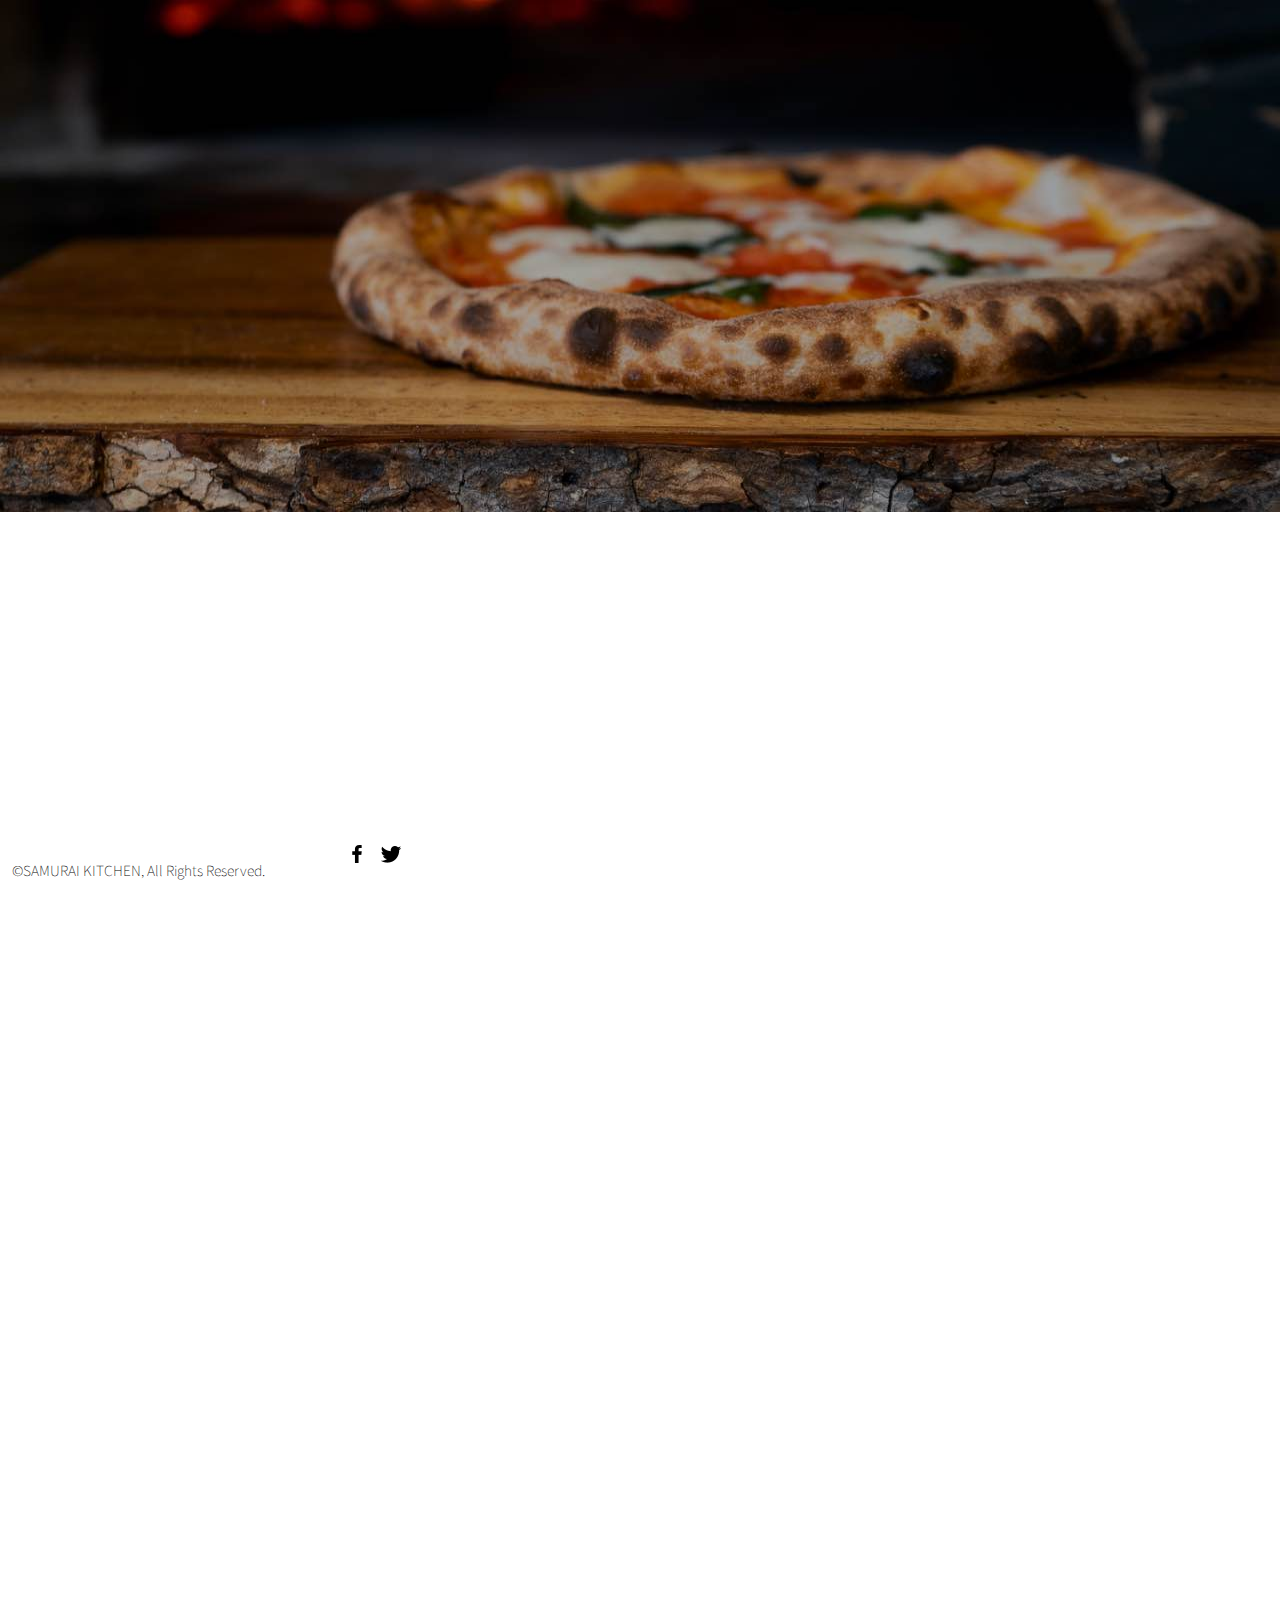
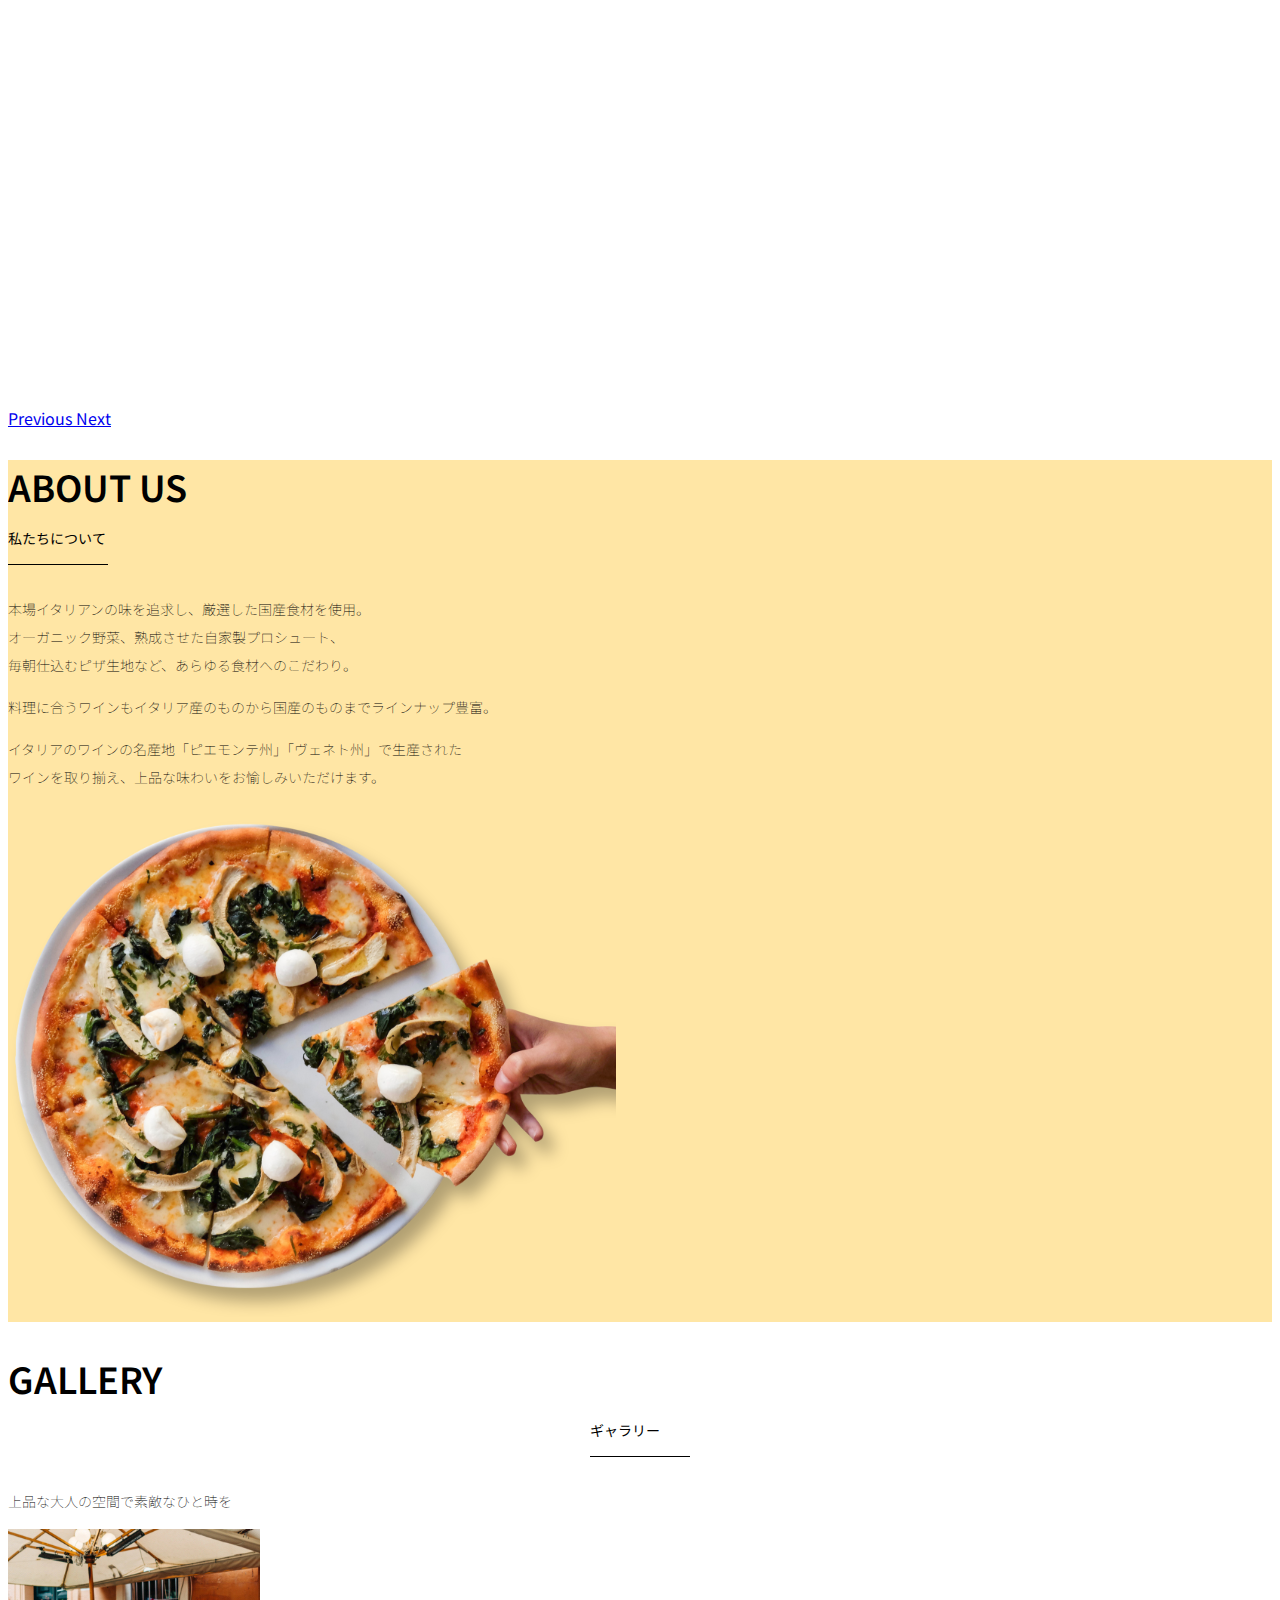
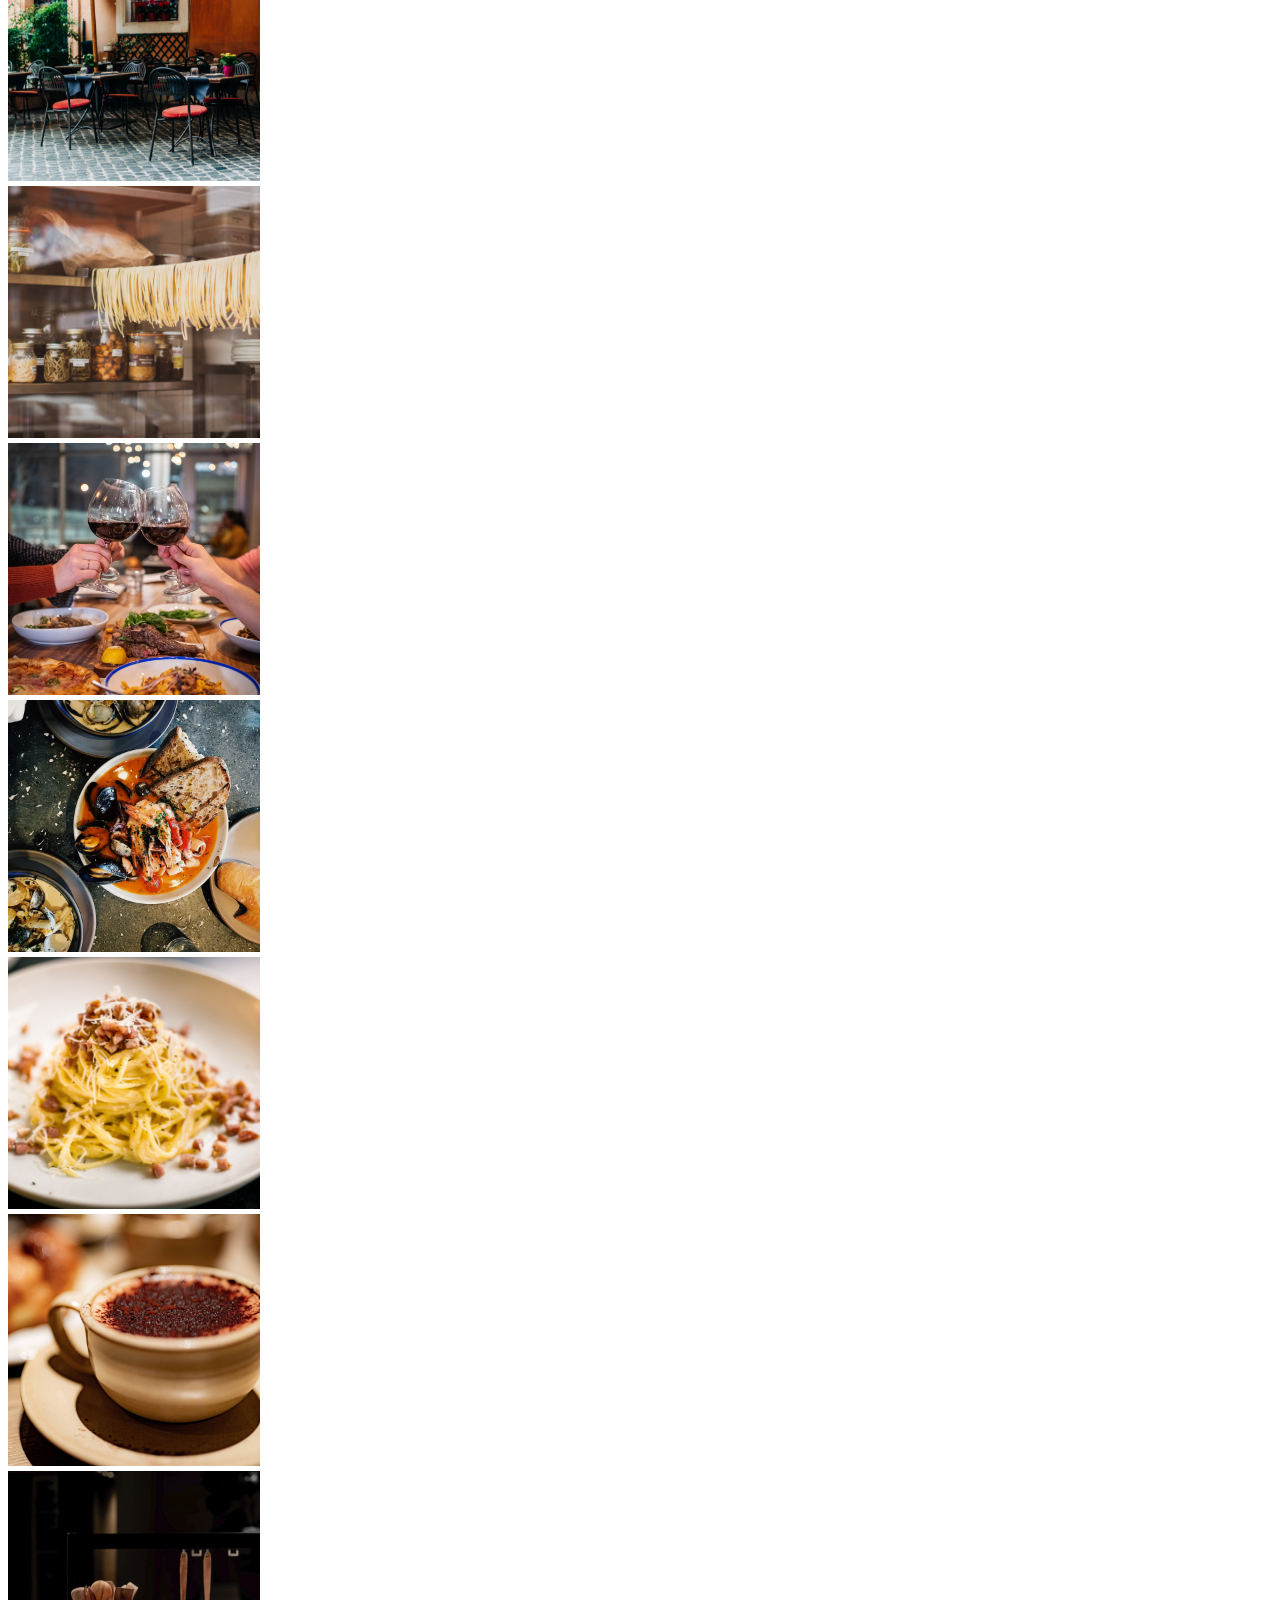
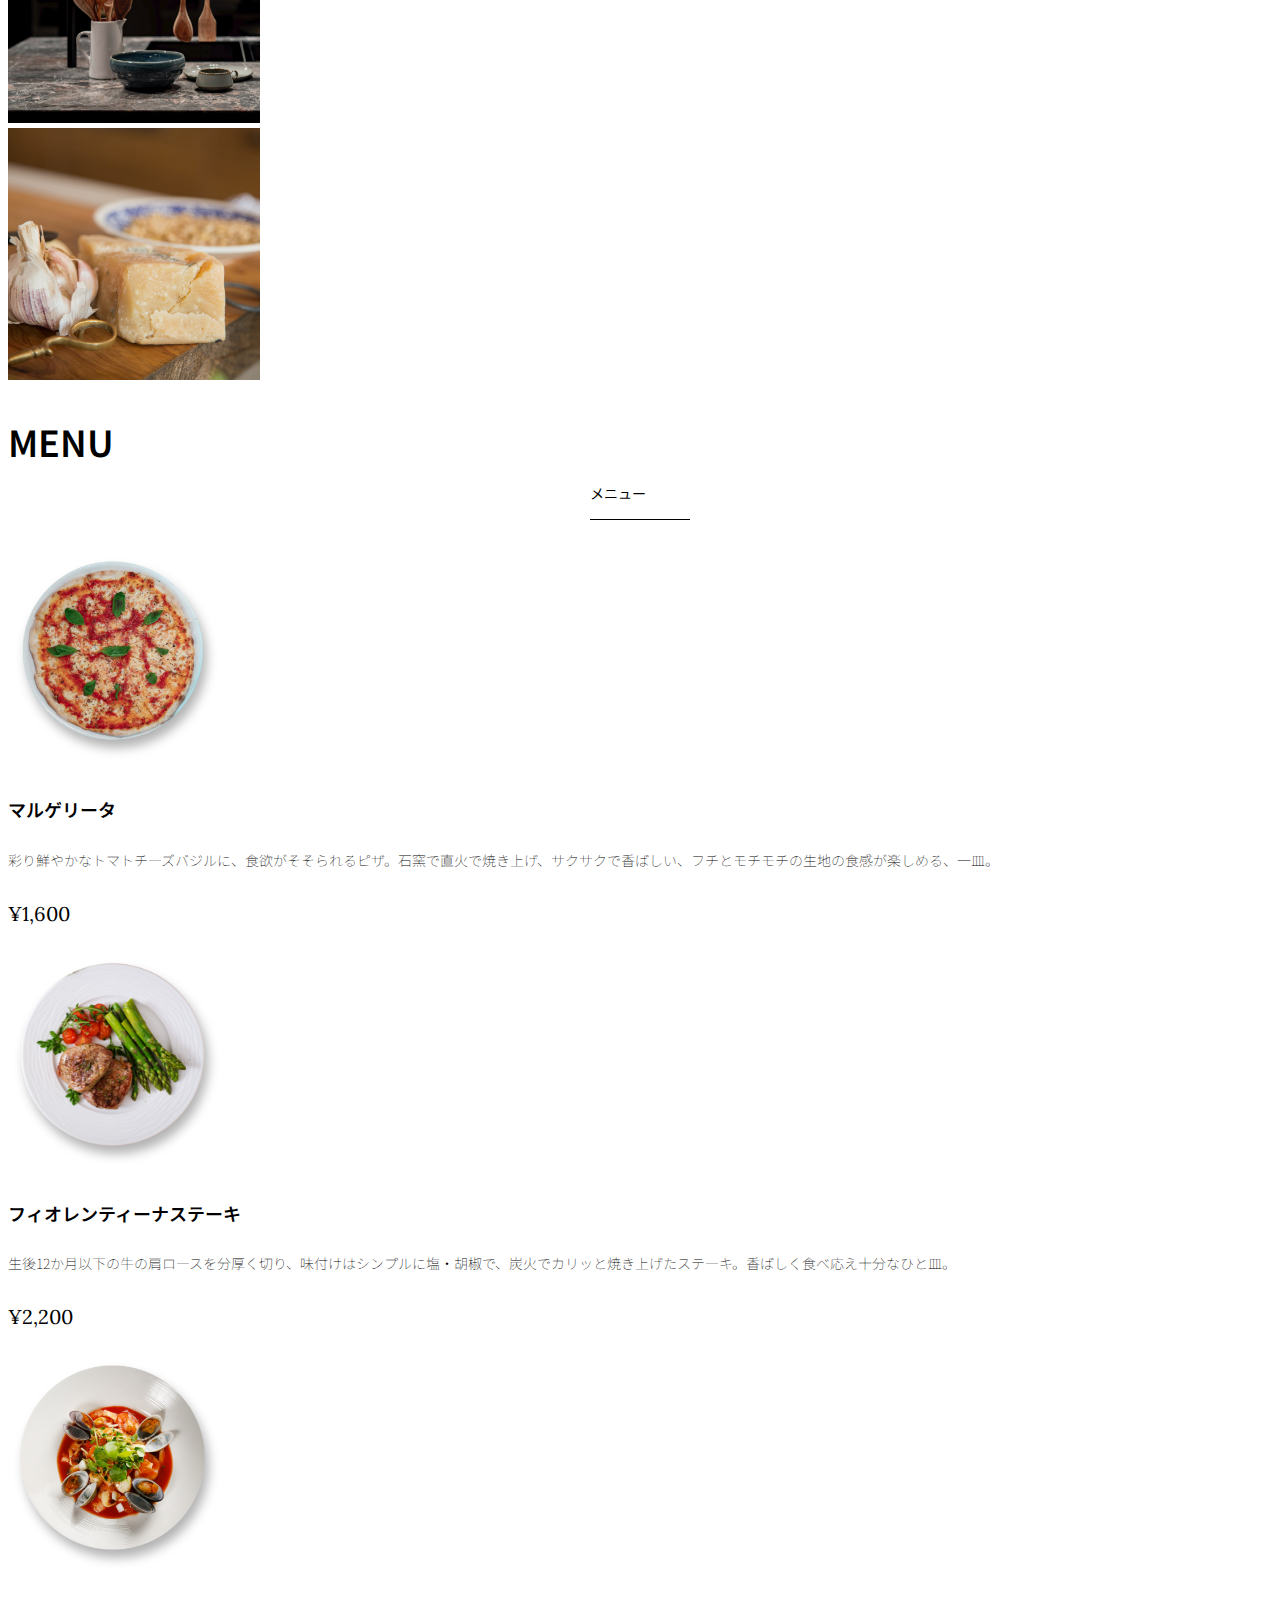
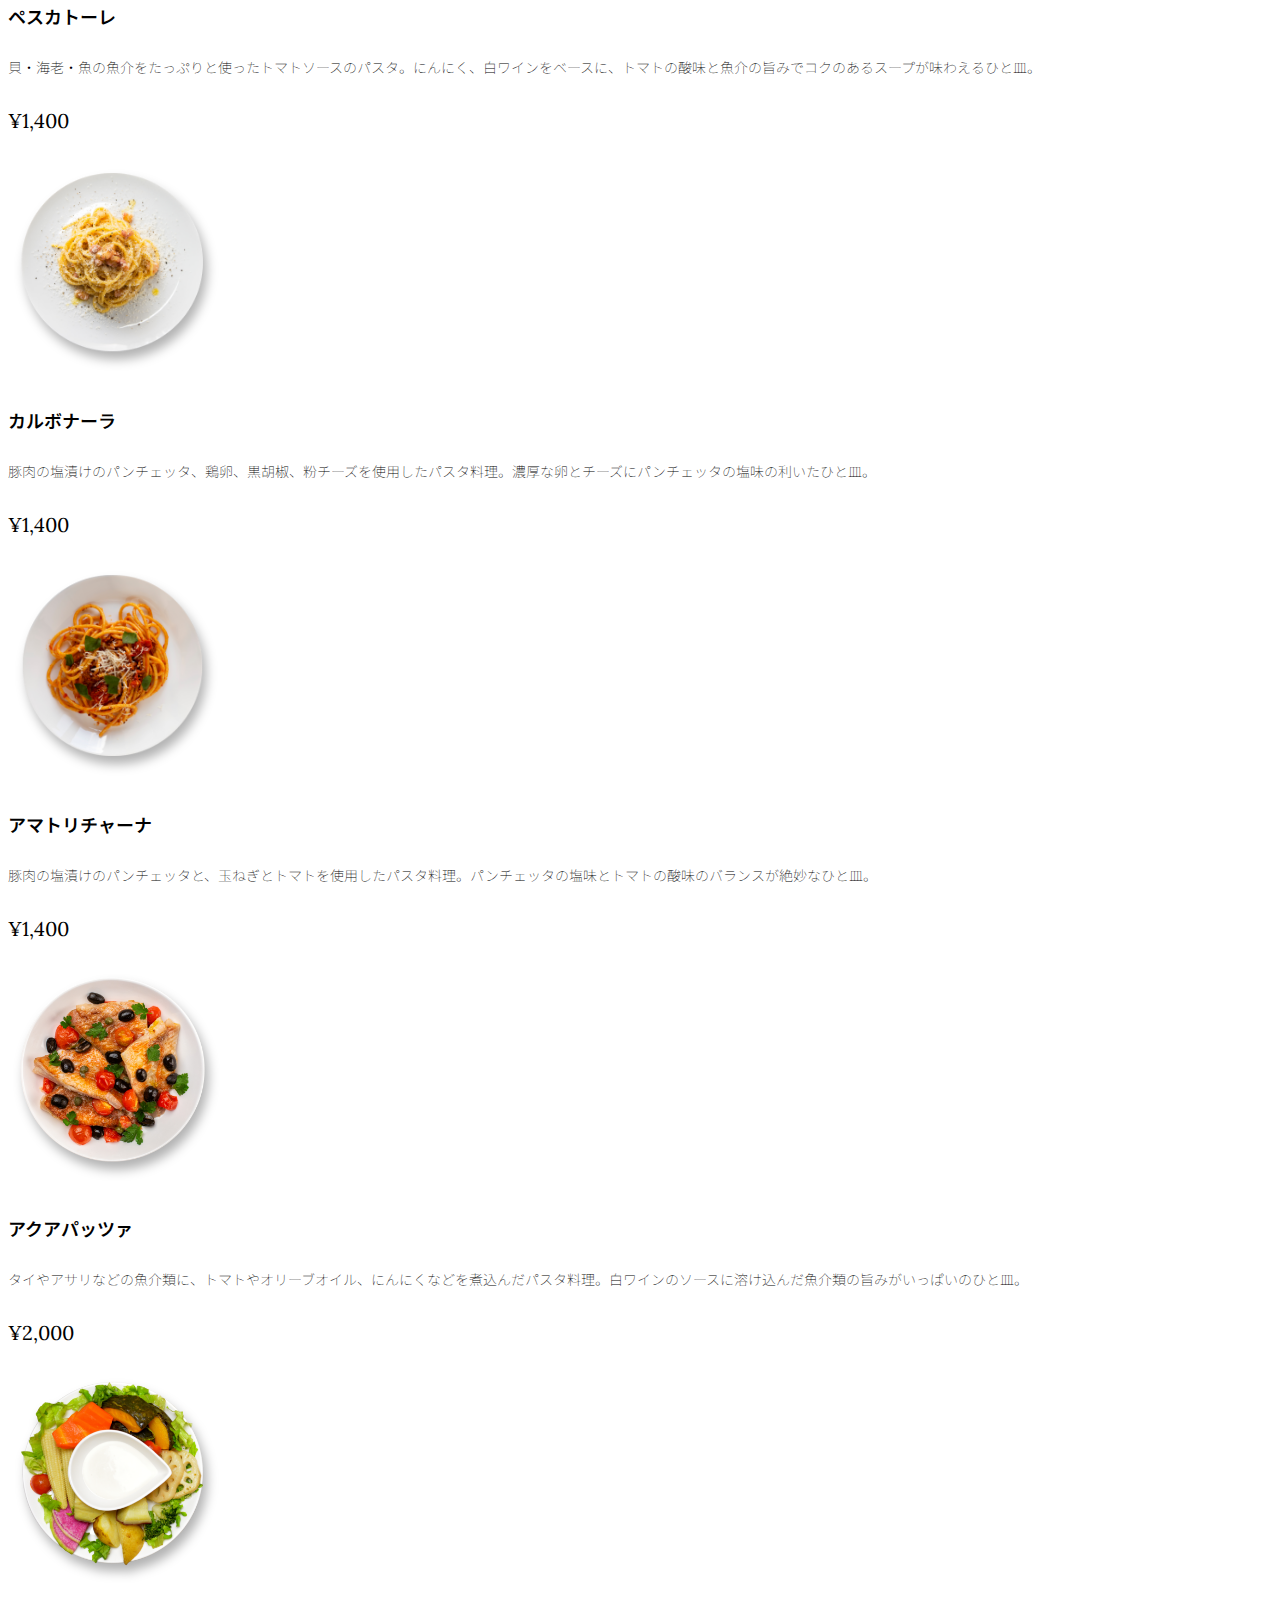
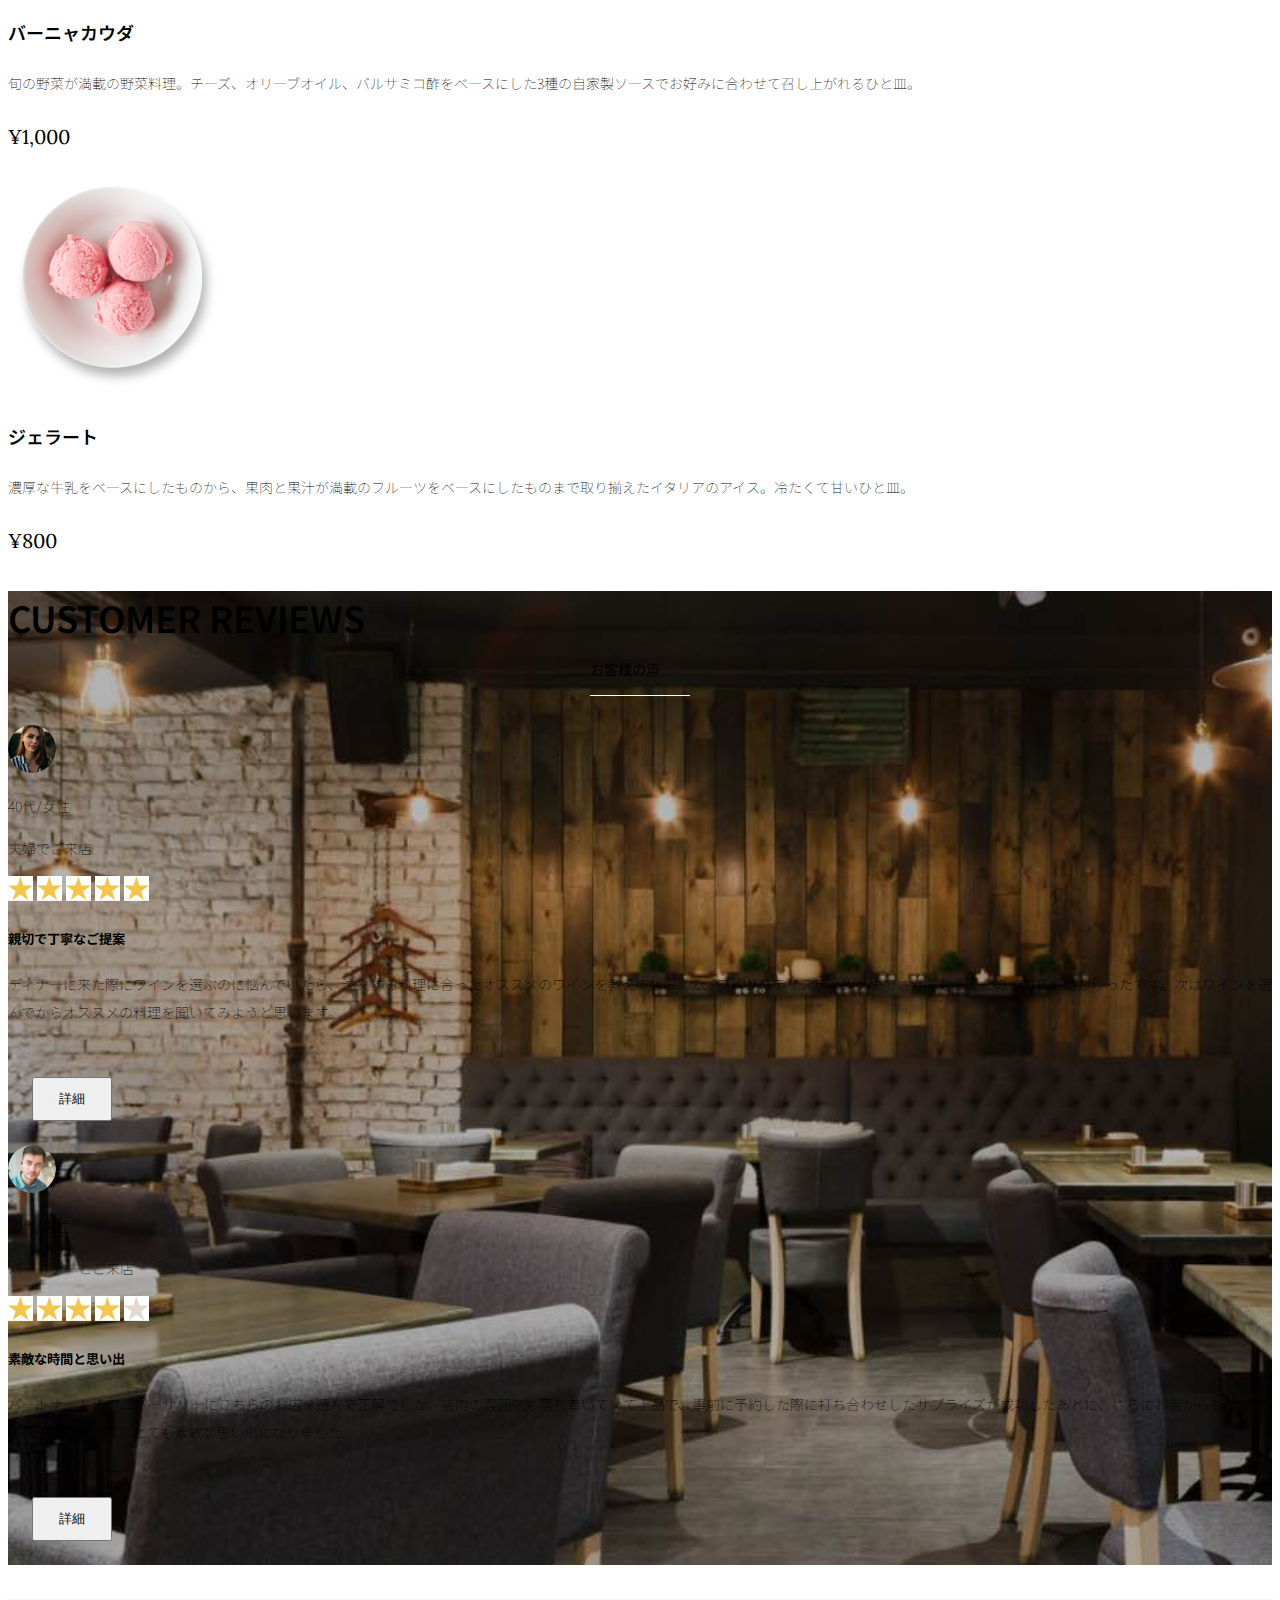
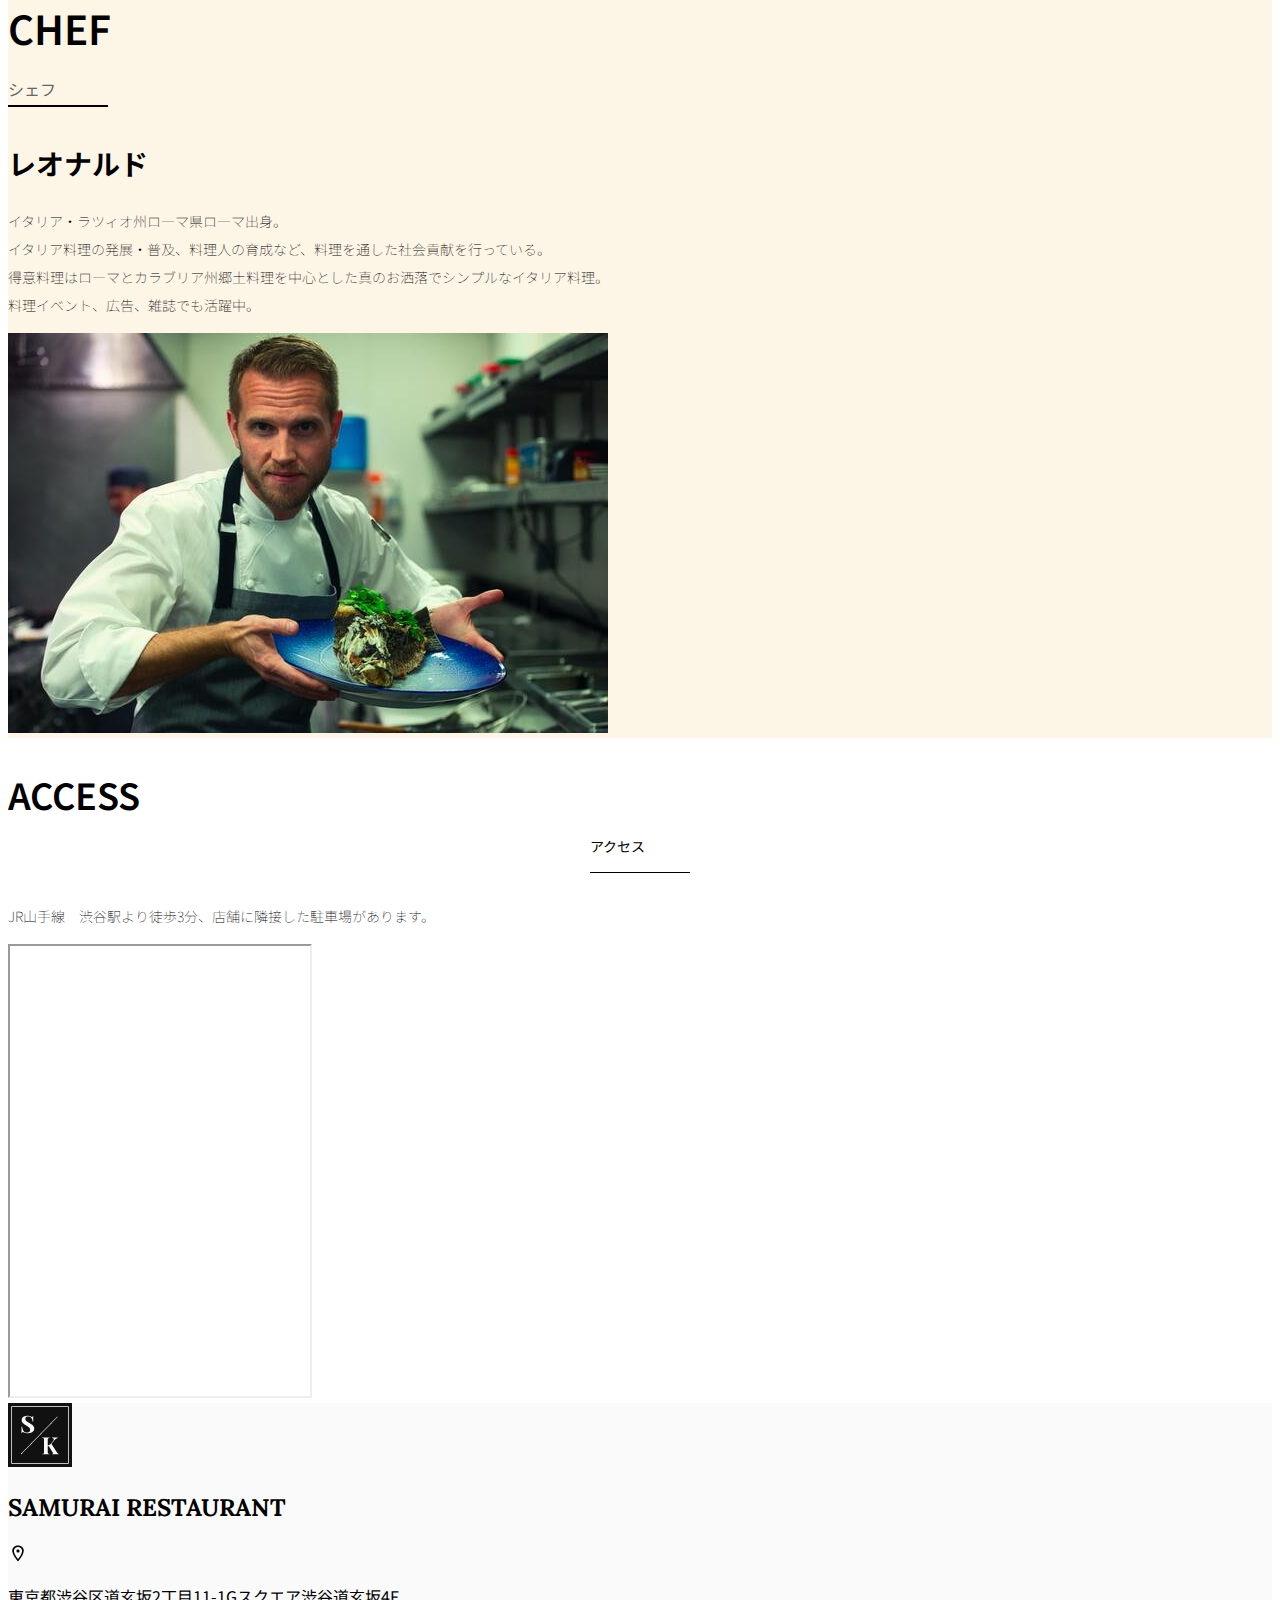
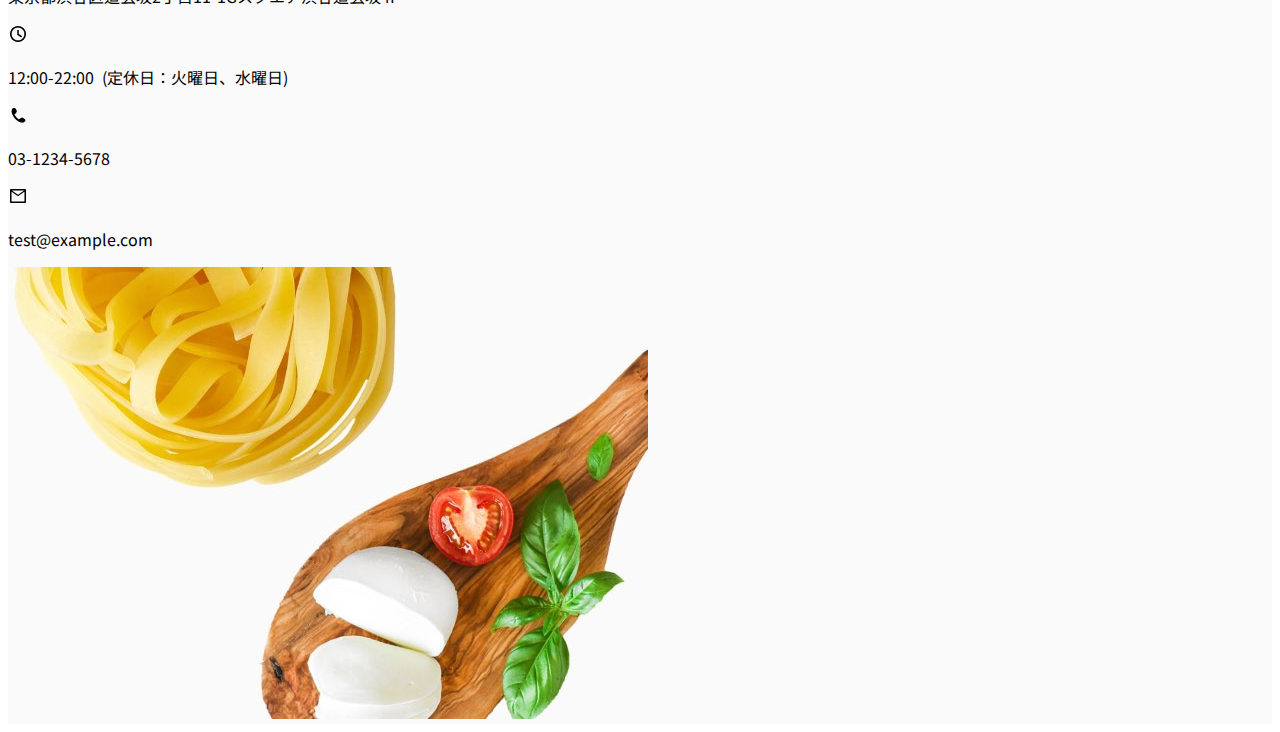
<file: kadai_015/index.html>
<!DOCTYPE html>
<html lang="ja">
  <head>
    <meta charset="utf-8" />
    <meta name="viewport" content="width=device-width, initial-scale=1" />
    <meta name="description" content="" />
    <meta name="author" content="SAMURAI ENGINEER" />
    <title>SAMURAI XD_HTML教材</title>
    <!-- ************************************************ bootstrap.min.cssの読み込み -->
    <link
      href="https://cdn.jsdelivr.net/npm/bootstrap@5.0.0-beta1/dist/css/bootstrap.min.css"
      rel="stylesheet"
      integrity="sha384-giJF6kkoqNQ00vy+HMDP7azOuL0xtbfIcaT9wjKHr8RbDVddVHyTfAAsrekwKmP1"
      crossorigin="anonymous"
    />
    <!-- ************************************************ bootstrap.bundle.min.jsの読み込み -->
    <script
      src="https://cdn.jsdelivr.net/npm/bootstrap@5.0.0-beta1/dist/js/bootstrap.bundle.min.js"
      integrity="sha384-ygbV9kiqUc6oa4msXn9868pTtWMgiQaeYH7/t7LECLbyPA2x65Kgf80OJFdroafW"
      crossorigin="anonymous"
      defer
    ></script>

    <!-- ************************************************ Google Font読み込み -->
    <link rel="preconnect" href="https://fonts.gstatic.com" />
    <link
      href="https://fonts.googleapis.com/css2?family=Lora&display=swap"
      rel="stylesheet"
    />
    <link
      href="https://fonts.googleapis.com/css2?family=Noto+Sans+JP:wght@300&display=swap"
      rel="stylesheet"
    />

    <!-- ************************************************今回作成する styles.cssの読み込み -->
    <link href="stylesheet/style.css" rel="stylesheet" />
    <!-- ************************************************  -->
  </head>

  <body>
    <main>
      <!-- ************************************************ ナビゲーションバー開始 -->
      <nav class="navbar navbar-expand-lg">
        <div class="container">
          <a class="navbar-brand my_navbar_brand">
            <img
              class="img-fluid navbar_brand_logo"
              src="img/site_logo.png"
              alt="サイトアイコン"
            /><span>SAMURAI KITCHEN</span>
          </a>
          <div
            class="navbar-toggler hamburger_menu"
            data-bs-toggle="collapse"
            data-bs-target="#navbarNav"
            　aria-controls="navbarNav"
            aria-expanded="false"
            aria-label="Toggle navigation"
          >
            <input type="checkbox" id="hamburger_btn_check" />
            <label for="hamburger_btn_check" class="hamburger_btn">
              <img
                class="btn_open"
                src="img/button_open.png"
                alt="ナビゲーションバーのボタン"
              />
              <img
                class="btn_close"
                src="img/button_close.png"
                alt="ナビゲーションバーのボタン"
              />
            </label>
          </div>
          <div
            class="collapse navbar-collapse justify-content-end"
            id="navbarNav"
          >
            <ul class="navbar-nav">
              <li class="nav-item px-2">
                <a
                  class="nav-link my_nav_link my-2"
                  aria-current="page"
                  href="#"
                  >HOME</a
                >
              </li>

              <li class="nav-item px-2">
                <a class="nav-link my_nav_link my-2" href="#about">ABOUT US</a>
              </li>

              <li class="nav-item px-2">
                <a class="nav-link my_nav_link my-2" href="#gallery">GALLERY</a>
              </li>

              <li class="nav-item px-2">
                <a class="nav-link my_nav_link my-2" href="#menu">MENU</a>
              </li>

              <li class="nav-item px-2">
                <a class="nav-link my_nav_link my-2" href="#review"
                  >CUSTOMER REVIEWS</a
                >
              </li>

              <li class="nav-item px-2">
                <a class="nav-link my_nav_link my-2" href="#access">ACCESS</a>
              </li>

              <li class="nav-item px-2">
                <a class="nav-link my_nav_link my-2" href="#chef">CHEF</a>
              </li>
            </ul>
          </div>
        </div>
      </nav>
      <!-- ************************************************ ナビゲーションバー終了 -->

      <!-- ************************************************ カルーセル開始 -->
      <div id="myCarousel" class="carousel slide mb-5" data-bs-ride="carousel">
        <ol class="carousel-indicators">
          <li
            data-bs-target="#myCarousel"
            data-bs-slide-to="0"
            class="active"
          ></li>
          <li data-bs-target="#myCarousel" data-bs-slide-to="1"></li>
          <li data-bs-target="#myCarousel" data-bs-slide-to="2"></li>
        </ol>

        <div class="carousel-inner">
          <div class="carousel-item active">
            <img src="img/slider-1.jpg" alt="SAMURAI KITCHEN-1" />
            <div class="carousel-caption">
              <h1 class="my_carousel_caption">
                Welcome to<br />
                SAMURAI KITCHEN
              </h1>
            </div>
          </div>

          <div class="carousel-item">
            <img src="img/slider-2.jpg" alt="サンプル画像" />
            <div class="carousel-caption">
              <h1 class="my_carousel_caption">
                The fabulous combination of&nbsp;wine&nbsp;and&nbsp;food
              </h1>
            </div>
          </div>

          <div class="carousel-item">
            <img src="img/slider-3.jpg" alt="サンプル画像" />
            <div class="carousel-caption">
              <h1 class="my_carousel_caption">
                Get the Italian taste<br />
                at the SAMURAI&nbsp;KITCHEN
              </h1>
            </div>
          </div>
        </div>
        <a
          class="carousel-control-prev"
          href="#myCarousel"
          role="button"
          data-bs-slide="prev"
        >
          <span class="carousel-control-prev-icon" aria-hidden="true"></span>
          <span class="visually-hidden">Previous</span>
        </a>

        <a
          class="carousel-control-next"
          href="#myCarousel"
          role="button"
          data-bs-slide="next"
        >
          <span class="carousel-control-next-icon" aria-hidden="true"></span>
          <span class="visually-hidden">Next</span>
        </a>
      </div>
      <!-- ************************************************ カルーセル終了 -->

      <!-- ************************************************ アバウトセクション開始 -->
      <section class="about_us_bg" id="about">
        <div class="container py-5 mb-5">
          <div class="row">
            <div class="col-lg-6 text-left">
              <div class="py-5">
                <h2 class="section_title about mb-5">ABOUT US</h2>
                <p class="mb-2">
                  本場イタリアンの味を追求し、厳選した国産食材を使用。<br />
                  オーガニック野菜、熟成させた自家製プロシュート、<br />
                  毎朝仕込むピザ生地など、あらゆる食材へのこだわり。<br />
                </p>
                <p class="mb-2">
                  料理に合うワインもイタリア産のものから国産のものまでラインナップ豊富。<br />
                </p>
                <p class="mb-2">
                  イタリアのワインの名産地「ピエモンテ州」「ヴェネト州」で生産された<br />
                  ワインを取り揃え、上品な味わいをお愉しみいただけます。<br />
                </p>
              </div>
            </div>
            <div class="col-lg-6">
              <img src="img/img-about-us.png" class="img-fluid" alt="pizza" />
            </div>
          </div>
        </div>
      </section>
      <!-- ************************************************ アバウトセクション終了 -->

      <!-- ************************************************ ギャラリーセクション開始 -->
      <section id="gallery">
        <div class="container mb-5">
          <h2 class="mb-3 section_title gallery text-center">GALLERY</h2>
          <p class="text-center mb-5">上品な大人の空間で素敵なひと時を</p>
          <div class="row">
            <div class="col-6 col-lg-3 mb-4 d-flex justify-content-center">
              <img
                class="img-fluid"
                src="img/gallery-1.jpg"
                alt="サンプル画像"
              />
            </div>

            <div class="col-6 col-lg-3 mb-4 d-flex justify-content-center">
              <img
                class="img-fluid"
                src="img/gallery-2.jpg"
                alt="サンプル画像"
              />
            </div>

            <div class="col-6 col-lg-3 mb-4 d-flex justify-content-center">
              <img
                class="img-fluid"
                src="img/gallery-3.jpg"
                alt="サンプル画像"
              />
            </div>

            <div class="col-6 col-lg-3 mb-4 d-flex justify-content-center">
              <img
                class="img-fluid"
                src="img/gallery-4.jpg"
                alt="サンプル画像"
              />
            </div>

            <div class="col-6 col-lg-3 mb-4 d-flex justify-content-center">
              <img
                class="img-fluid"
                src="img/gallery-5.jpg"
                alt="サンプル画像"
              />
            </div>

            <div class="col-6 col-lg-3 mb-4 d-flex justify-content-center">
              <img
                class="img-fluid"
                src="img/gallery-6.jpg"
                alt="サンプル画像"
              />
            </div>

            <div class="col-6 col-lg-3 mb-4 d-flex justify-content-center">
              <img
                class="img-fluid"
                src="img/gallery-7.jpg"
                alt="サンプル画像"
              />
            </div>

            <div class="col-6 col-lg-3 mb-4 d-flex justify-content-center">
              <img
                class="img-fluid"
                src="img/gallery-8.jpg"
                alt="サンプル画像"
              />
            </div>
          </div>
        </div>
      </section>
      <!-- ************************************************ ギャラリーセクション終了 -->

      <!-- ************************************************ メニューセクション -->
      <section id="menu">
        <div class="container">
          <div class="row">
            <div class="col-lg-12">
              <h2 class="section_title menu text-center mb-5">MENU</h2>
            </div>
          </div>
        </div>

        <div class="container mb-5">
          <div class="row">
            <div class="col-12 col-lg-6">
              <div class="row g-0 mb-4">
                <div class="col-12 col-lg-5 text-center">
                  <img
                    src="img/margherita.png"
                    class="img-fluid"
                    alt="マルゲリータ"
                  />
                </div>
                <div class="col-12 col-lg-7 p-4">
                  <h4 class="mb-0 menu_title">マルゲリータ</h4>
                  <p class="my-auto">
                    彩り鮮やかなトマトチーズバジルに、食欲がそそられるピザ。石窯で直火で焼き上げ、サクサクで香ばしい、フチとモチモチの生地の食感が楽しめる、一皿。
                  </p>
                  <p class="menu_price">¥1,600</p>
                </div>
              </div>
            </div>

            <div class="col-12 col-lg-6">
              <div class="row g-0 mb-4">
                <div class="col-12 col-lg-5 text-center">
                  <img
                    src="img/steak.png"
                    class="img-fluid"
                    alt="フィオレンティーナステーキ"
                  />
                </div>
                <div class="col-12 col-lg-7 p-4">
                  <h4 class="mb-0 menu_title">フィオレンティーナステーキ</h4>
                  <p class="my-auto">
                    生後12か月以下の牛の肩ロースを分厚く切り、味付けはシンプルに塩・胡椒で、炭火でカリッと焼き上げたステーキ。香ばしく食べ応え十分なひと皿。
                  </p>
                  <p class="menu_price">¥2,200</p>
                </div>
              </div>
            </div>

            <div class="col-12 col-lg-6">
              <div class="row g-0 mb-4">
                <div class="col-12 col-lg-5 text-center">
                  <img
                    src="img/pescatore.png"
                    class="img-fluid"
                    alt="ペスカトーレ"
                  />
                </div>
                <div class="col-12 col-lg-7 p-4">
                  <h4 class="mb-0 menu_title">ペスカトーレ</h4>
                  <p class="my-auto">
                    貝・海老・魚の魚介をたっぷりと使ったトマトソースのパスタ。にんにく、白ワインをベースに、トマトの酸味と魚介の旨みでコクのあるスープが味わえるひと皿。
                  </p>
                  <p class="menu_price">¥1,400</p>
                </div>
              </div>
            </div>

            <div class="col-12 col-lg-6">
              <div class="row g-0 mb-4">
                <div class="col-12 col-lg-5 text-center">
                  <img
                    src="img/carbonara.png"
                    class="img-fluid"
                    alt="カルボナーラ"
                  />
                </div>
                <div class="col-12 col-lg-7 p-4">
                  <h4 class="mb-0 menu_title">カルボナーラ</h4>
                  <p class="my-auto">
                    豚肉の塩漬けのパンチェッタ、鶏卵、黒胡椒、粉チーズを使用したパスタ料理。濃厚な卵とチーズにパンチェッタの塩味の利いたひと皿。
                  </p>
                  <p class="menu_price">¥1,400</p>
                </div>
              </div>
            </div>

            <div class="col-12 col-lg-6">
              <div class="row g-0 mb-4">
                <div class="col-12 col-lg-5 text-center">
                  <img
                    src="img/amatriciana.png"
                    class="img-fluid"
                    alt="アマトリチャーナ"
                  />
                </div>
                <div class="col-12 col-lg-7 p-4">
                  <h4 class="mb-0 menu_title">アマトリチャーナ</h4>
                  <p class="my-auto">
                    豚肉の塩漬けのパンチェッタと、玉ねぎとトマトを使用したパスタ料理。パンチェッタの塩味とトマトの酸味のバランスが絶妙なひと皿。
                  </p>
                  <p class="menu_price">¥1,400</p>
                </div>
              </div>
            </div>

            <div class="col-12 col-lg-6">
              <div class="row g-0 mb-4">
                <div class="col-12 col-lg-5 text-center">
                  <img
                    src="img/acqua-pazza.png"
                    class="img-fluid"
                    alt="アクアパッツァ"
                  />
                </div>
                <div class="col-12 col-lg-7 p-4">
                  <h4 class="mb-0 menu_title">アクアパッツァ</h4>
                  <p class="my-auto">
                    タイやアサリなどの魚介類に、トマトやオリーブオイル、にんにくなどを煮込んだパスタ料理。白ワインのソースに溶け込んだ魚介類の旨みがいっぱいのひと皿。
                  </p>
                  <p class="menu_price">¥2,000</p>
                </div>
              </div>
            </div>

            <div class="col-12 col-lg-6">
              <div class="row g-0 mb-4">
                <div class="col-12 col-lg-5 text-center">
                  <img
                    src="img/bagna-cauda.png"
                    class="img-fluid"
                    alt="バーニャカウダ"
                  />
                </div>
                <div class="col-12 col-lg-7 p-4">
                  <h4 class="mb-0 menu_title">バーニャカウダ</h4>
                  <p class="my-auto">
                    旬の野菜が満載の野菜料理。チーズ、オリーブオイル、バルサミコ酢をベースにした3種の自家製ソースでお好みに合わせて召し上がれるひと皿。
                  </p>
                  <p class="menu_price">¥1,000</p>
                </div>
              </div>
            </div>

            <div class="col-12 col-lg-6">
              <div class="row g-0 mb-4">
                <div class="col-12 col-lg-5 text-center">
                  <img
                    src="img/gelato.png"
                    class="img-fluid"
                    alt="ジェラート"
                  />
                </div>
                <div class="col-12 col-lg-7 p-4">
                  <h4 class="mb-0 menu_title">ジェラート</h4>
                  <p class="my-auto">
                    濃厚な牛乳をベースにしたものから、果肉と果汁が満載のフルーツをベースにしたものまで取り揃えたイタリアのアイス。冷たくて甘いひと皿。
                  </p>
                  <p class="menu_price">¥800</p>
                </div>
              </div>
            </div>
          </div>
        </div>
      </section>
      <!-- ************************************************ メニューセクション終了 -->

      <!-- ************************************************ レビューセクション開始 -->
      <section id="review">
        <div class="review_wrapper">
          <div class="container py-5 mb-5">
            <div class="text-center mb-5">
              <h2 class="section_title review text-center text-white">
                CUSTOMER REVIEWS
              </h2>
            </div>
            <div class="row pb-5 justify-content-center">
              <div class="col-12 col-lg-5 mt-3">
                <div class="bg-white h_420">
                  <div class="p-4">
                    <div class="d-flex align-items-center">
                      <img
                        src="img/customer-woman.png"
                        class="reviewer_img"
                        alt="サンプル画像"
                      />
                      <div>
                        <p class="my-0">40代/女性</p>
                        <p class="my-0">夫婦でご来店</p>
                      </div>
                    </div>
                    <div class="my-3">
                      <img
                        src="img/star-point.png"
                        class="star_img"
                        alt="star"
                      />
                      <img
                        src="img/star-point.png"
                        class="star_img"
                        alt="star"
                      />
                      <img
                        src="img/star-point.png"
                        class="star_img"
                        alt="star"
                      />
                      <img
                        src="img/star-point.png"
                        class="star_img"
                        alt="star"
                      />
                      <img
                        src="img/star-point.png"
                        class="star_img"
                        alt="star"
                      />
                    </div>
                    <h5>親切で丁寧なご提案</h5>
                    <p>
                      ディナーに来た際にワインを選ぶのに悩んでいたら、注文する料理に合ったオススメのワインを教えてもらえて、ワインのテイスティングまでさせてもらえたのでとても嬉しかったです。次はワインを選んでからオススメの料理を聞いてみようと思います。
                    </p>
                    <button
                      type="button"
                      class="btn btn-warning shadow fix_bottom"
                    >
                      詳細
                    </button>
                  </div>
                </div>
              </div>
              <div class="col-12 col-lg-5 mt-3">
                <div class="bg-white h_420">
                  <div class="p-4">
                    <div class="d-flex align-items-center">
                      <img
                        src="img/customer-man.png"
                        class="reviewer_img"
                        alt="サンプル画像"
                      />
                      <div>
                        <p class="my-0">30代/男性</p>
                        <p class="my-0">パートナーとご来店</p>
                      </div>
                    </div>
                    <div class="my-3">
                      <img
                        src="img/star-point.png"
                        class="star_img"
                        alt="star"
                      />
                      <img
                        src="img/star-point.png"
                        class="star_img"
                        alt="star"
                      />
                      <img
                        src="img/star-point.png"
                        class="star_img"
                        alt="star"
                      />
                      <img
                        src="img/star-point.png"
                        class="star_img"
                        alt="star"
                      />
                      <img
                        src="img/star-no-point.png"
                        class="star_img"
                        alt="no-star"
                      />
                    </div>
                    <h5>素敵な時間と思い出</h5>
                    <p>
                      パートナーとのアニバーサリーにこちらのお店を選んで正解でした。店内の雰囲気も落ち着いていて上品で、事前に予約した際に打ち合わせしたサプライズが成功したあとに、さらにお店からもサプライズをいただけて、とても素敵な思い出になりました。
                    </p>
                    <button
                      type="button"
                      class="btn btn-warning shadow fix_bottom"
                    >
                      詳細
                    </button>
                  </div>
                </div>
              </div>
            </div>
          </div>
        </div>
      </section>
      <!-- ************************************************ レビューセクション終了 -->

      <section
        id="chef"
        class="chef_section py-5"
        style="background-color: #fdf5e6"
      >
        <div class="container">
          <div class="row align-items-center" style="min-height: 400px">
            <div class="col-lg-6 d-flex align-items-center">
              <div>
                <h2 class="section_title chef mb-3 position-relative">CHEF</h2>
                <p class="chef_name">レオナルド</p>
                <p>
                  イタリア・ラツィオ州ローマ県ローマ出身。<br />
                  イタリア料理の発展・普及、料理人の育成など、料理を通した社会貢献を行っている。<br />
                  得意料理はローマとカラブリア州郷土料理を中心とした真のお洒落でシンプルなイタリア料理。<br />
                  料理イベント、広告、雑誌でも活躍中。
                </p>
              </div>
            </div>

            <div
              class="col-lg-6 d-flex align-items-center justify-content-center mb-4 mb-lg-0"
            >
              <img
                src="img/chef.jpg"
                class="img-fluid rounded"
                alt="シェフの写真"
              />
            </div>
          </div>
        </div>
      </section>

      <!-- ************************************************ アクセスセクション開始 -->
      <section id="access">
        <div class="container">
          <div class="row">
            <div class="col-lg-12 text-center mb-5">
              <h2 class="section_title text-center access mb-5">ACCESS</h2>
              <p>
                JR山手線　渋谷駅より徒歩3分、店舗に隣接した駐車場があります。
              </p>
            </div>
          </div>
        </div>

        <div class="container mb-5 px-2">
          <iframe
            src="https://www.google.com/maps/embed?pb=!1m18!1m12!1m3!1d12967.114087343349!2d139.687349334065!3d35.657827993593834!2m3!1f0!2f0!3f0!3m2!1i1024!2i768!4f1.1!3m3!1m2!1s0x6018f5209bb80c49%3A0x7abbc1a9d7d575eb!2z5qCq5byP5Lya56S-5L6N!5e0!3m2!1sja!2sjp!4v1623882550231!5m2!1sja!2sjp"
            class="w-100"
            style="height: 50vh"
            loading="lazy"
          ></iframe>
        </div>
      </section>
      <!-- ************************************************ アクセスセクション終了 -->

      <!-- ************************************************ フッター開始 -->
      <footer id="footer">
        <div class="container">
          <div class="row">
            <div class="col-12 col-lg-6 position-relative">
              <div class="row pt-5">
                <div class="col-lg-2 text-center my-3">
                  <img
                    class="img-fluid footer_brand_logo"
                    src="img/site_logo.png"
                    alt="サンプル画像"
                  />
                </div>
                <div class="col-lg-10 align-self-center my-3">
                  <h2 class="m-0 footer_text">SAMURAI RESTAURANT</h2>
                </div>
              </div>

              <div class="restaurant_info py-3">
                <div class="d-flex mb-3">
                  <img src="img/icon-Marker.png" alt="marker" />
                  <p class="p-0 m-0">
                    東京都渋谷区道玄坂2丁目11-1Gスクエア渋谷道玄坂4F
                  </p>
                </div>
                <div class="d-flex mb-3">
                  <img src="img/icon-Clock.png" alt="clock" />
                  <p class="p-0 m-0">
                    12:00-22:00&nbsp;&nbsp;(定休日：火曜日、水曜日)
                  </p>
                </div>
                <div class="d-flex mb-3">
                  <img src="img/icon-Phone.png" alt="phone" />
                  <p class="p-0 m-0">03-1234-5678</p>
                </div>
                <div class="d-flex mb-3">
                  <img src="img/icon-Mail.png" alt="mail" />
                  <p class="p-0 m-0">test@example.com</p>
                </div>
              </div>

              <div class="copy_right align-items-center">
                <p>©SAMURAI KITCHEN, All Rights Reserved.</p>
                <img
                  src="img/icon-facebook.png"
                  class="sns_img"
                  alt="facebook"
                />
                <img src="img/icon-twitter.png" class="sns_img" alt="twitter" />
              </div>
            </div>

            <!-- 右側背景画像 -->
            <div class="col-12 col-lg-6 d-none d-lg-block">
              <img src="img/background-footer.jpg" alt="背景画像" />
            </div>
          </div>
        </div>
      </footer>
      <!-- ************************************************ フッター終了 -->
    </main>
  </body>
</html>
</file>
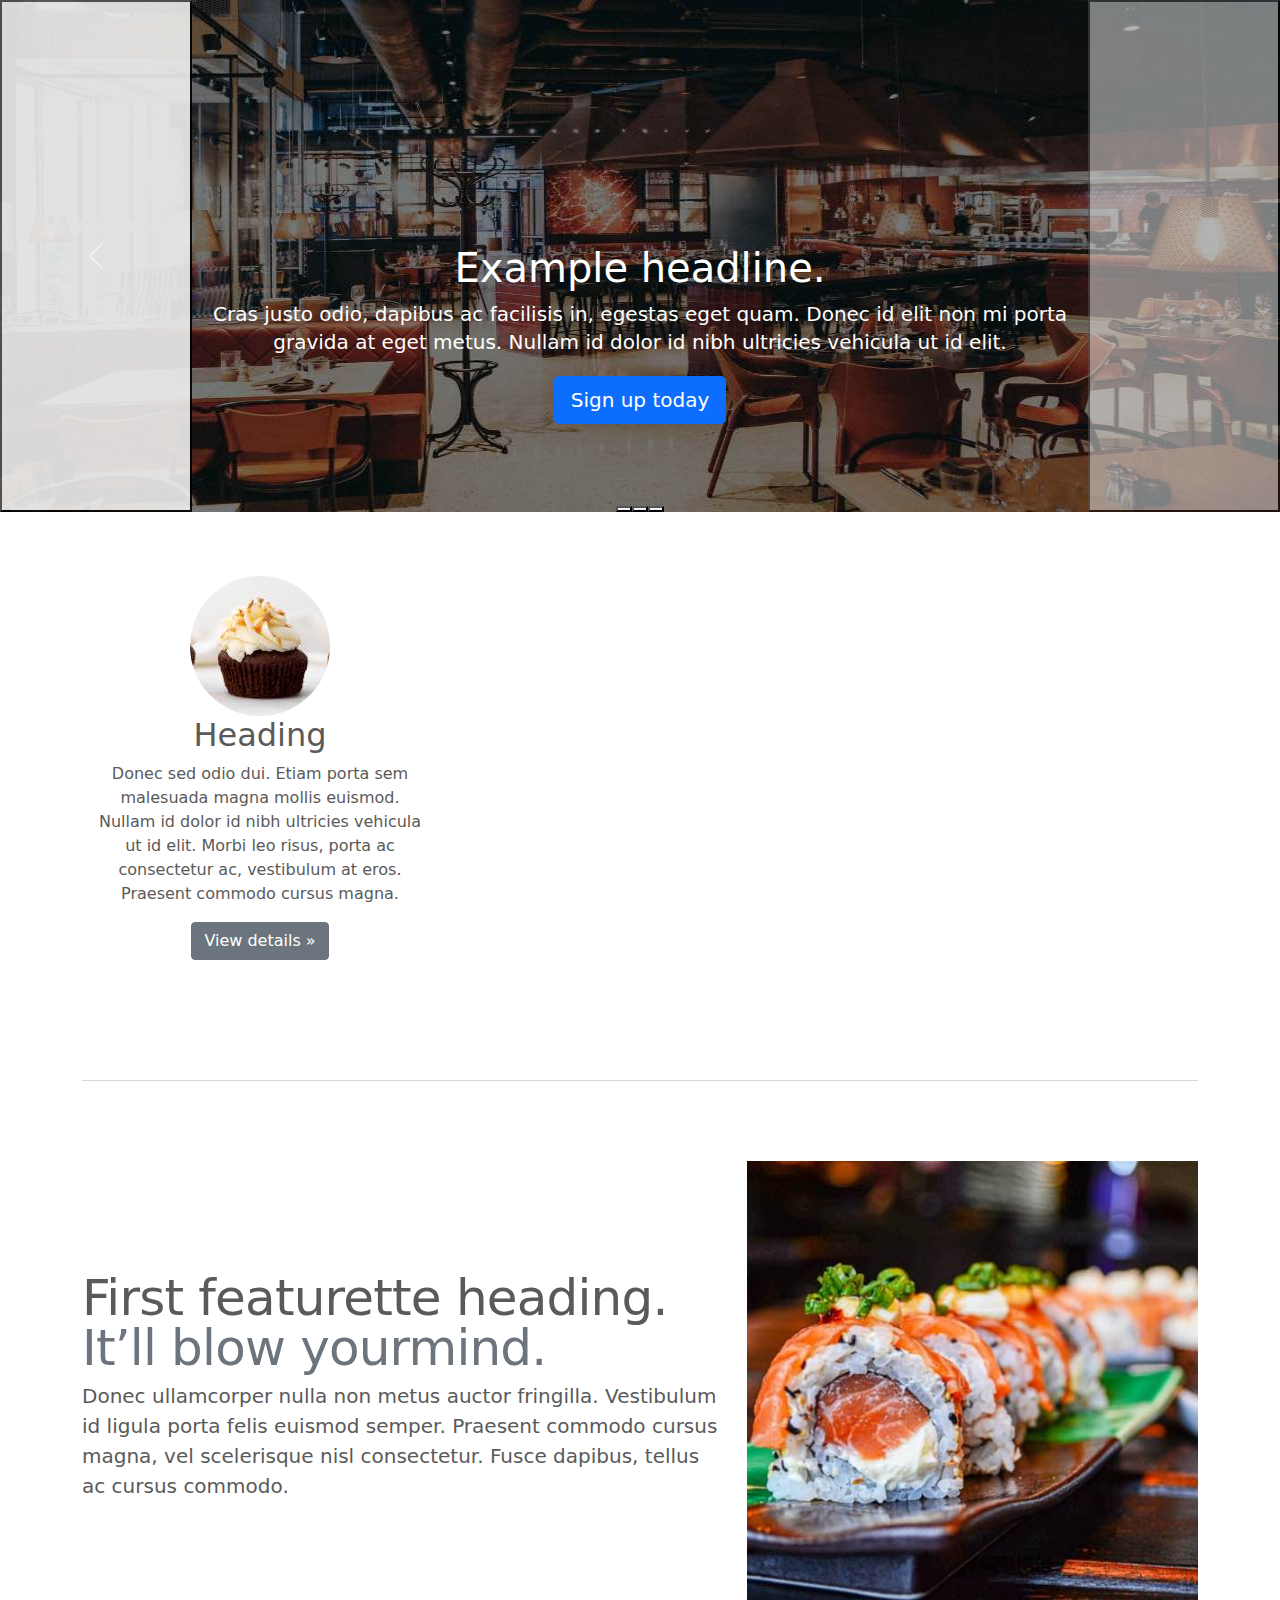
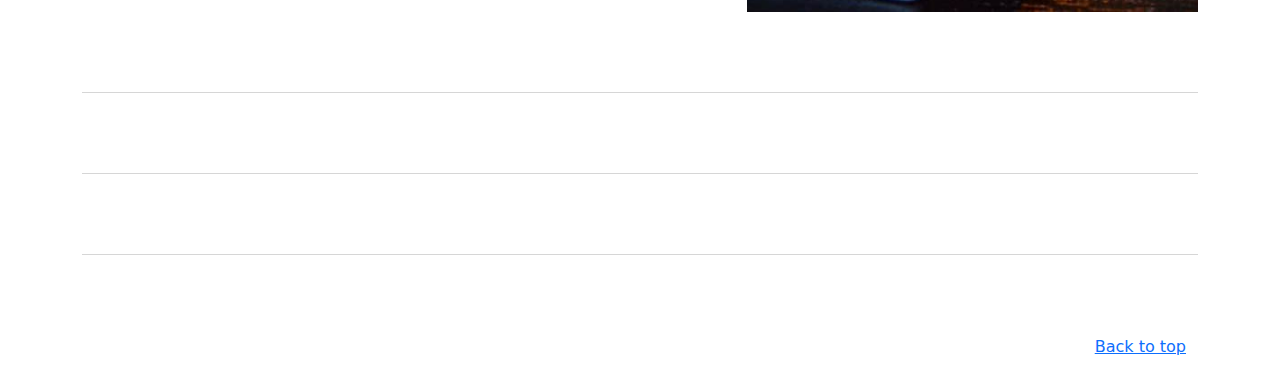
<file: kadai_003/index_for_student.html>
<!DOCTYPE html>
<html lang="en">
  <head>
    <meta charset="utf-8" />
    <meta name="viewport" content="width=device-width, initial-scale=1" />
    <meta name="description" content="" />
    <meta
      name="author"
      content="Mark Otto, Jacob Thornton, and Bootstrap contributors"
    />
    <meta name="generator" content="Hugo 0.79.0" />
    <title>Carousel Template · Bootstrap v5.0</title>
    <link
      rel="canonical"
      href="https://getbootstrap.com/docs/5.0/examples/carousel/"
    />
    <!-- ************************************************ bootstrap.min.cssの読み込み -->
    <link href="dist/css/bootstrap.min.css" rel="stylesheet" />
    <!-- ************************************************ carousel.cssの読み込み -->
    <link href="carousel.css" rel="stylesheet" />
    <!-- ************************************************ bootstrap.bundle.min.jsの読み込み -->
    <script src="dist/js/bootstrap.bundle.min.js" defer></script>
  </head>
  <body>
    <main>
      <!-- ************************************************ カールセル開始 -->
      <!-- <div id="myCarousel" class="carousel slide" data-bs-ride="carousel"> -->
      <!-- <div id="myCarousel" class="carousel slide" data-bs-ride="carousel"> -->
      <div
        id="myCarousel"
        class="carousel slide carousel-fade"
        data-bs-ride="carousel"
      >
        <!-- <div class="carousel-inner"> -->
        <div class="carousel-indicators">
          <button
            type="button"
            data-bs-target="#myCarousel"
            data-bs-slide-to="0"
            class="active"
            aria-current="true"
            aria-label="Slide 1"
          ></button>
          <button
            type="button"
            data-bs-target="#myCarousel"
            data-bs-slide-to="1"
            aria-label="Slide 2"
          ></button>
          <button
            type="button"
            data-bs-target="#myCarousel"
            data-bs-slide-to="2"
            aria-label="Slide 3"
          ></button>
        </div>

        <div class="carousel-inner">
          <!-- <div class="carousel-item active"> -->
          <div class="carousel-item active">
            <img src="img/top_1.jpg" alt="サンプル画像1" />
            <div class="container">
              <!-- <div class="carousel-caption"> -->
              <div class="carousel-caption">
                <h1>Example headline.</h1>
                <p>
                  Cras justo odio, dapibus ac facilisis in, egestas eget quam.
                  Donec id elit non mi porta gravida at eget metus. Nullam id
                  dolor id nibh ultricies vehicula ut id elit.
                </p>
                <!-- <p><a class="btn btn-lg btn-primary" href="#" role="button">Sign up today</a></p> -->
                <p>
                  <a class="btn btn-lg btn-primary" href="#" role="button"
                    >Sign up today</a
                  >
                </p>
              </div>
            </div>
          </div>

          <div class="carousel-item">
            <img src="img/top_2.jpg" alt="サンプル画像2" />
            <div class="container">
              <!-- <div class="carousel-caption"> -->
              <div class="carousel-caption">
                <h1>Example headline 2.</h1>
                <p>
                  Maecenas sed diam eget risus varius blandit sit amet non
                  magna.
                </p>
                <!-- <p><a class="btn btn-lg btn-primary" href="#" role="button">Sign up today</a></p> -->
                <p>
                  <a class="btn btn-lg btn-primary" href="#" role="button"
                    >Sign up today</a
                  >
                </p>
              </div>
            </div>
          </div>

          <div class="carousel-item">
            <img src="img/top_3.jpg" alt="サンプル画像3" />
            <div class="container">
              <!-- <div class="carousel-caption"> -->
              <div class="carousel-caption">
                <h1>One more headline.</h1>
                <p>Nullam id dolor id nibh ultricies vehicula ut id elit.</p>
                <!-- <p><a class="btn btn-lg btn-primary" href="#" role="button">Sign up today</a></p> -->
                <p>
                  <a class="btn btn-lg btn-primary" href="#" role="button"
                    >Sign up today</a
                  >
                </p>
              </div>
            </div>
          </div>
        </div>
        <button
          class="carousel-control-prev"
          type="button"
          data-bs-target="#myCarousel"
          data-bs-slide="prev"
        >
          <span class="carousel-control-prev-icon" aria-hidden="true"></span>
          <span class="visually-hidden">Previous</span>
        </button>
        <button
          class="carousel-control-next"
          type="button"
          data-bs-target="#myCarousel"
          data-bs-slide="next"
        >
          <span class="carousel-control-next-icon" aria-hidden="true"></span>
          <span class="visually-hidden">Next</span>
        </button>
      </div>
      <!-- ************************************************ カールセル終了 -->
      <!-- <div class="container marketing"> -->
      <div class="container marketing">
        <!-- <div class="row"> -->
        <div class="row">
          <!-- <div class="col-lg-4"> -->
          <div class="col-lg-4">
            <img
              src="img/cake.jpg"
              class="rounded-circle"
              alt="サンプル画像2"
            />
            <h2>Heading</h2>
            <p>
              Donec sed odio dui. Etiam porta sem malesuada magna mollis
              euismod. Nullam id dolor id nibh ultricies vehicula ut id elit.
              Morbi leo risus, porta ac consectetur ac, vestibulum at eros.
              Praesent commodo cursus magna.
            </p>
            <!-- <p><a class="btn btn-secondary" href="#" role="button">View details &raquo;</a></p> -->
            <p>
              <a class="btn btn-secondary" href="#" role="button"
                >View details &raquo;</a
              >
            </p>
          </div>
        </div>
        <hr class="featurette-divider" />
        <!-- <div class="row"> -->
        <div class="row">
          <!-- <div class="col-md-7"> -->
          <div class="col-md-7">
            <!-- <h2 class="featurette-heading">First featurette heading. <span class="text-muted">It’ll blow yourmind.</span> -->
            <h2 class="featurette-heading">
              First featurette heading.
              <span class="text-muted">It’ll blow yourmind.</span>
            </h2>
            <!-- <p class="lead">Donec ullamcorper nulla non metus auctor fringilla. Vestibulum id ligula porta felis
              euismod
              semper. Praesent commodo cursus magna, vel scelerisque nisl consectetur. Fusce dapibus, tellus ac cursus
              commodo.</p> -->
            <p class="lead">
              Donec ullamcorper nulla non metus auctor fringilla. Vestibulum id
              ligula porta felis euismod semper. Praesent commodo cursus magna,
              vel scelerisque nisl consectetur. Fusce dapibus, tellus ac cursus
              commodo.
            </p>
          </div>
          <!-- <div class="col-md-5"> -->
          <div class="col-md-5">
            <!-- <img src="img/sushi.jpg" class="img-fluid" alt=""> -->
            <img src="img/sushi.jpg" class="img-fluid" alt="サンプル画像3" />
          </div>
        </div>
        <hr class="featurette-divider" />
        <!-- ここにもう一つ左右を反転させたものを作ります。 -->
        <hr class="featurette-divider" />
        <!-- ここにもう一つ左右を反転させたものを作ります。 -->
        <hr class="featurette-divider" />
        <footer class="container">
          <!-- <p class="float-end"><a href="#">Back to top</a></p> -->
          <p class="float-end"><a href="#">Back to top</a></p>
        </footer>
      </div>
    </main>
  </body>
</html>
</file>
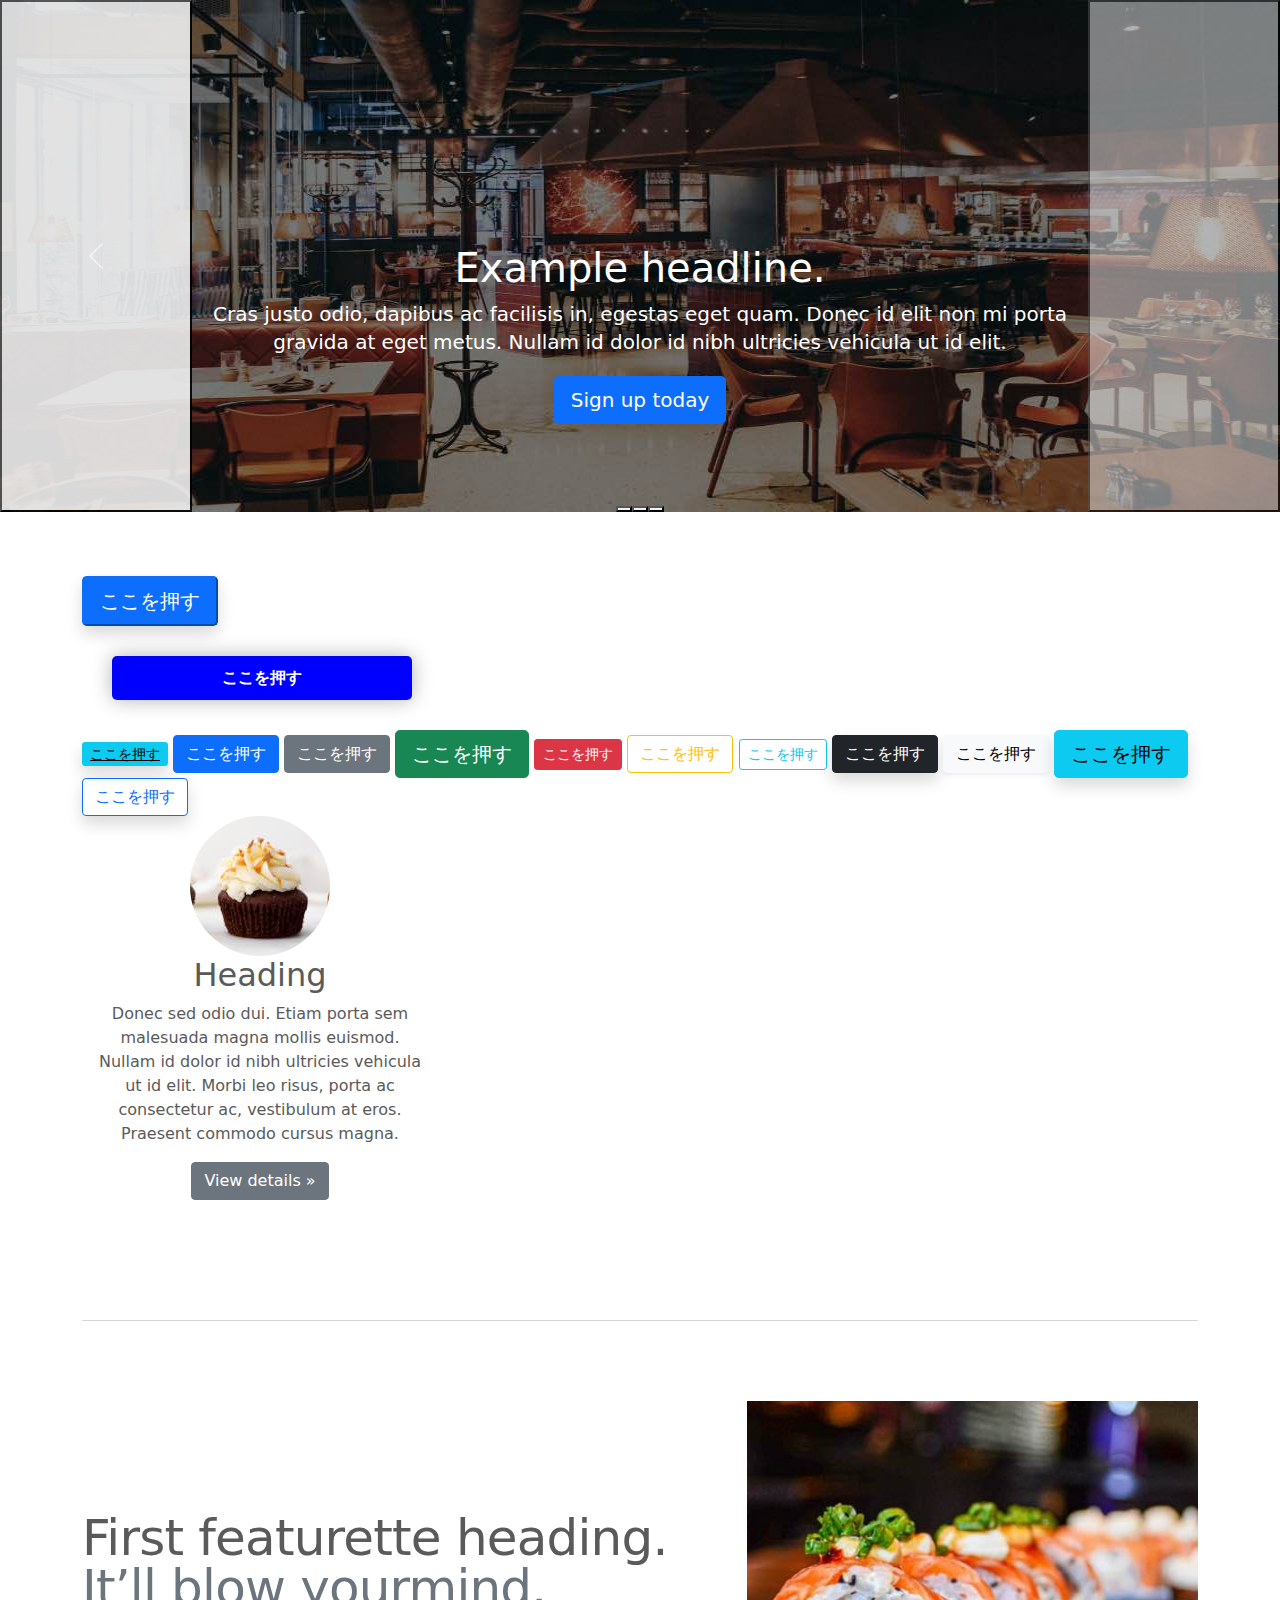
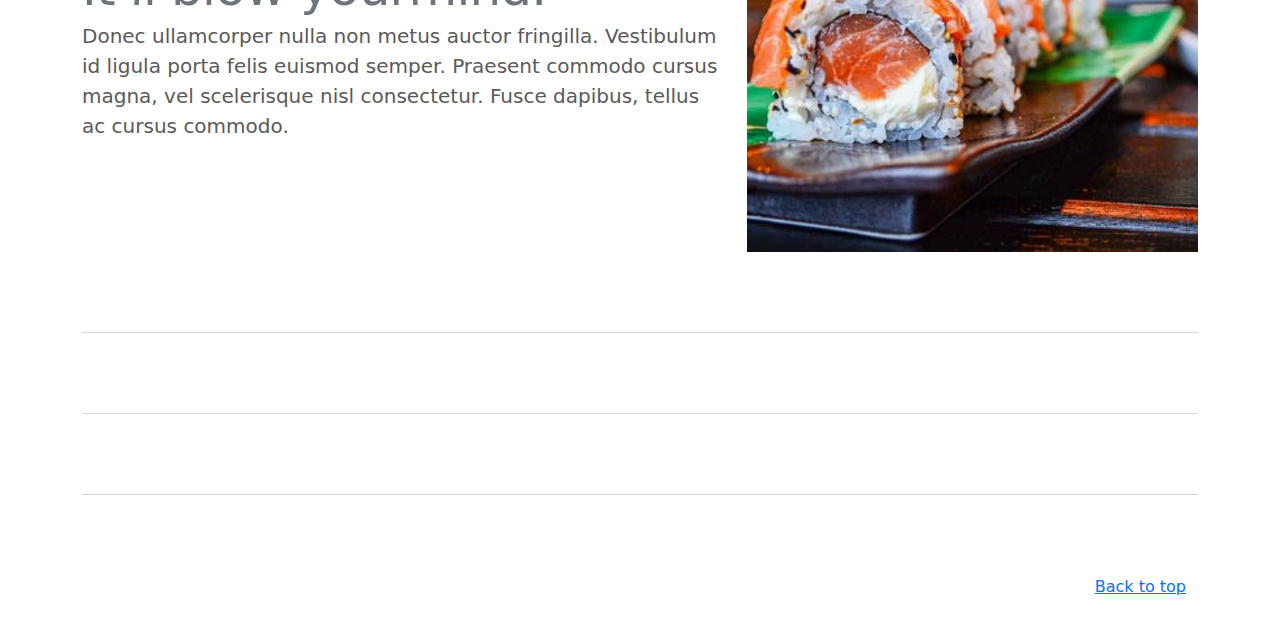
<file: kadai_004/index_for_student.html>
<!DOCTYPE html>
<html lang="en">
  <head>
    <meta charset="utf-8" />
    <meta name="viewport" content="width=device-width, initial-scale=1" />
    <meta name="description" content="" />
    <meta
      name="author"
      content="Mark Otto, Jacob Thornton, and Bootstrap contributors"
    />
    <meta name="generator" content="Hugo 0.79.0" />
    <title>Carousel Template · Bootstrap v5.0</title>
    <link
      rel="canonical"
      href="https://getbootstrap.com/docs/5.0/examples/carousel/"
    />
    <!-- ************************************************ bootstrap.min.cssの読み込み -->
    <link href="dist/css/bootstrap.min.css" rel="stylesheet" />
    <!-- ************************************************ carousel.cssの読み込み -->
    <link href="carousel.css" rel="stylesheet" />
    <!-- ************************************************ bootstrap.bundle.min.jsの読み込み -->
    <script src="dist/js/bootstrap.bundle.min.js" defer></script>
  </head>
  <body>
    <main>
      <!-- ************************************************ カールセル開始 -->
      <!-- <div id="myCarousel" class="carousel slide" data-bs-ride="carousel"> -->
      <!-- <div id="myCarousel" class="carousel slide" data-bs-ride="carousel"> -->
      <div
        id="myCarousel"
        class="carousel slide carousel-fade"
        data-bs-ride="carousel"
      >
        <!-- <div class="carousel-inner"> -->
        <div class="carousel-indicators">
          <button
            type="button"
            data-bs-target="#myCarousel"
            data-bs-slide-to="0"
            class="active"
            aria-current="true"
            aria-label="Slide 1"
          ></button>
          <button
            type="button"
            data-bs-target="#myCarousel"
            data-bs-slide-to="1"
            aria-label="Slide 2"
          ></button>
          <button
            type="button"
            data-bs-target="#myCarousel"
            data-bs-slide-to="2"
            aria-label="Slide 3"
          ></button>
        </div>

        <div class="carousel-inner">
          <!-- <div class="carousel-item active"> -->
          <div class="carousel-item active">
            <img src="img/top_1.jpg" alt="サンプル画像1" />
            <div class="container">
              <!-- <div class="carousel-caption"> -->
              <div class="carousel-caption">
                <h1>Example headline.</h1>
                <p>
                  Cras justo odio, dapibus ac facilisis in, egestas eget quam.
                  Donec id elit non mi porta gravida at eget metus. Nullam id
                  dolor id nibh ultricies vehicula ut id elit.
                </p>
                <!-- <p><a class="btn btn-lg btn-primary" href="#" role="button">Sign up today</a></p> -->
                <p>
                  <a class="btn btn-lg btn-primary" href="#" role="button"
                    >Sign up today</a
                  >
                </p>
              </div>
            </div>
          </div>

          <div class="carousel-item">
            <img src="img/top_2.jpg" alt="サンプル画像2" />
            <div class="container">
              <!-- <div class="carousel-caption"> -->
              <div class="carousel-caption">
                <h1>Example headline 2.</h1>
                <p>
                  Maecenas sed diam eget risus varius blandit sit amet non
                  magna.
                </p>
                <!-- <p><a class="btn btn-lg btn-primary" href="#" role="button">Sign up today</a></p> -->
                <p>
                  <a class="btn btn-lg btn-primary" href="#" role="button"
                    >Sign up today</a
                  >
                </p>
              </div>
            </div>
          </div>

          <div class="carousel-item">
            <img src="img/top_3.jpg" alt="サンプル画像3" />
            <div class="container">
              <!-- <div class="carousel-caption"> -->
              <div class="carousel-caption">
                <h1>One more headline.</h1>
                <p>Nullam id dolor id nibh ultricies vehicula ut id elit.</p>
                <!-- <p><a class="btn btn-lg btn-primary" href="#" role="button">Sign up today</a></p> -->
                <p>
                  <a class="btn btn-lg btn-primary" href="#" role="button"
                    >Sign up today</a
                  >
                </p>
              </div>
            </div>
          </div>
        </div>
        <button
          class="carousel-control-prev"
          type="button"
          data-bs-target="#myCarousel"
          data-bs-slide="prev"
        >
          <span class="carousel-control-prev-icon" aria-hidden="true"></span>
          <span class="visually-hidden">Previous</span>
        </button>
        <button
          class="carousel-control-next"
          type="button"
          data-bs-target="#myCarousel"
          data-bs-slide="next"
        >
          <span class="carousel-control-next-icon" aria-hidden="true"></span>
          <span class="visually-hidden">Next</span>
        </button>
      </div>
      <!-- ************************************************ カールセル終了 -->
      <div class="container">
        <style>
          .button-test {
            /* //パディング上下方向10px 左右方向30px */
            padding: 10px 30px;
            /* ボタンの幅 300px */
            width: 300px;
            /* 背景色 青*/
            background-color: blue;
            /* フォント色 白 */
            color: white;
            /* テキスト中央揃え */
            text-align: center;
            /* フォントを太く */
            font-weight: bold;
            /* ボタンの角を丸める */
            border-radius: 5px;
            /* 上下左右方向の余白外側30px */
            margin: 30px;
            /* ボタンの影 */
            box-shadow: 0 0 20px 0 rgba(0, 0, 0, 30%);
          }
        </style>

        <!-- buttonテスト -->
        <button class="btn-primary btn-lg shadow">ここを押す</button>
        <div class="button-test">ここを押す</div>

        <a href="" class="btn-info btn-sm shadow">ここを押す</a>

        <!-- ここから追加部分 -->
        <button class="btn btn-primary">ここを押す</button>
        <button class="btn btn-secondary">ここを押す</button>
        <button class="btn btn-success btn-lg">ここを押す</button>
        <button class="btn btn-danger btn-sm">ここを押す</button>
        <button class="btn btn-outline-warning">ここを押す</button>
        <button class="btn btn-outline-info btn-sm">ここを押す</button>
        <button class="btn btn-dark shadow">ここを押す</button>
        <button class="btn btn-light shadow-sm">ここを押す</button>
        <button class="btn btn-info btn-lg shadow">ここを押す</button>
        <button class="btn btn-outline-primary shadow">ここを押す</button>
        <!-- ここまで -->
      </div>

      <!-- <div class="container marketing"> -->
      <div class="container marketing">
        <!-- <div class="row"> -->
        <div class="row">
          <!-- <div class="col-lg-4"> -->
          <div class="col-lg-4">
            <img
              src="img/cake.jpg"
              class="rounded-circle"
              alt="サンプル画像2"
            />
            <h2>Heading</h2>
            <p>
              Donec sed odio dui. Etiam porta sem malesuada magna mollis
              euismod. Nullam id dolor id nibh ultricies vehicula ut id elit.
              Morbi leo risus, porta ac consectetur ac, vestibulum at eros.
              Praesent commodo cursus magna.
            </p>
            <!-- <p><a class="btn btn-secondary" href="#" role="button">View details &raquo;</a></p> -->
            <p>
              <a class="btn btn-secondary" href="#" role="button"
                >View details &raquo;</a
              >
            </p>
          </div>
        </div>
        <hr class="featurette-divider" />
        <!-- <div class="row"> -->
        <div class="row">
          <!-- <div class="col-md-7"> -->
          <div class="col-md-7">
            <!-- <h2 class="featurette-heading">First featurette heading. <span class="text-muted">It’ll blow yourmind.</span> -->
            <h2 class="featurette-heading">
              First featurette heading.
              <span class="text-muted">It’ll blow yourmind.</span>
            </h2>
            <!-- <p class="lead">Donec ullamcorper nulla non metus auctor fringilla. Vestibulum id ligula porta felis
              euismod
              semper. Praesent commodo cursus magna, vel scelerisque nisl consectetur. Fusce dapibus, tellus ac cursus
              commodo.</p> -->
            <p class="lead">
              Donec ullamcorper nulla non metus auctor fringilla. Vestibulum id
              ligula porta felis euismod semper. Praesent commodo cursus magna,
              vel scelerisque nisl consectetur. Fusce dapibus, tellus ac cursus
              commodo.
            </p>
          </div>
          <!-- <div class="col-md-5"> -->
          <div class="col-md-5">
            <!-- <img src="img/sushi.jpg" class="img-fluid" alt=""> -->
            <img src="img/sushi.jpg" class="img-fluid" alt="サンプル画像3" />
          </div>
        </div>
        <hr class="featurette-divider" />
        <!-- ここにもう一つ左右を反転させたものを作ります。 -->
        <hr class="featurette-divider" />
        <!-- ここにもう一つ左右を反転させたものを作ります。 -->
        <hr class="featurette-divider" />
        <footer class="container">
          <!-- <p class="float-end"><a href="#">Back to top</a></p> -->
          <p class="float-end"><a href="#">Back to top</a></p>
        </footer>
      </div>
    </main>
  </body>
</html>
</file>
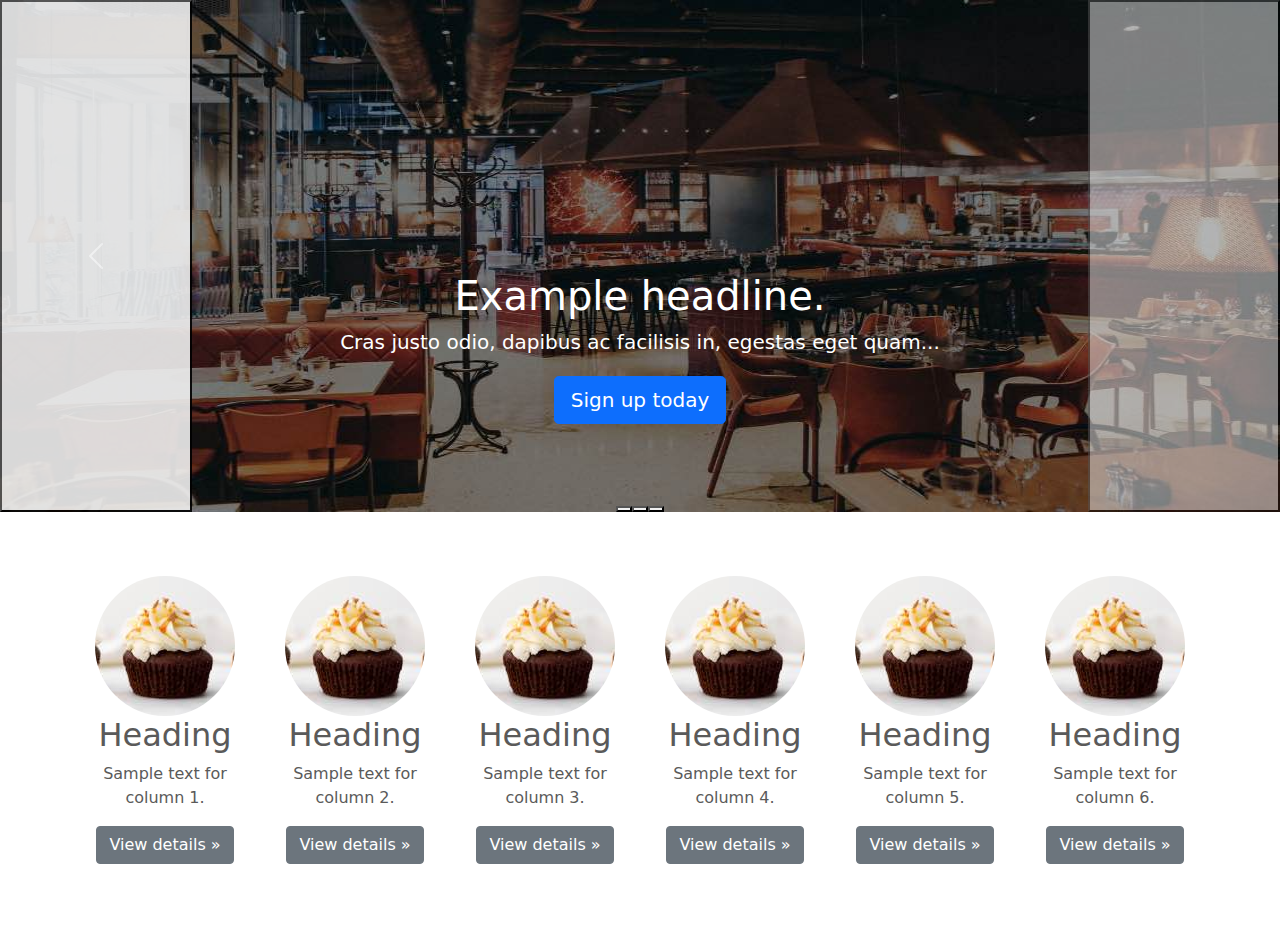
<file: kadai_005/index_for_student.html>
<!DOCTYPE html>
<html lang="en">
  <head>
    <meta charset="utf-8" />
    <meta name="viewport" content="width=device-width, initial-scale=1" />
    <meta name="description" content="" />
    <meta
      name="author"
      content="Mark Otto, Jacob Thornton, and Bootstrap contributors"
    />
    <meta name="generator" content="Hugo 0.79.0" />
    <title>Carousel Template · Bootstrap v5.0</title>

    <link href="dist/css/bootstrap.min.css" rel="stylesheet" />
    <link href="carousel.css" rel="stylesheet" />
    <script src="dist/js/bootstrap.bundle.min.js" defer></script>
  </head>
  <body>
    <main>
      <div
        id="myCarousel"
        class="carousel slide carousel-fade"
        data-bs-ride="carousel"
      >
        <div class="carousel-indicators">
          <button
            type="button"
            data-bs-target="#myCarousel"
            data-bs-slide-to="0"
            class="active"
            aria-current="true"
            aria-label="Slide 1"
          ></button>
          <button
            type="button"
            data-bs-target="#myCarousel"
            data-bs-slide-to="1"
            aria-label="Slide 2"
          ></button>
          <button
            type="button"
            data-bs-target="#myCarousel"
            data-bs-slide-to="2"
            aria-label="Slide 3"
          ></button>
        </div>

        <div class="carousel-inner">
          <div class="carousel-item active">
            <img src="img/top_1.jpg" alt="サンプル画像1" />
            <div class="container">
              <div class="carousel-caption">
                <h1>Example headline.</h1>
                <p>
                  Cras justo odio, dapibus ac facilisis in, egestas eget quam...
                </p>
                <p>
                  <a class="btn btn-lg btn-primary" href="#" role="button"
                    >Sign up today</a
                  >
                </p>
              </div>
            </div>
          </div>

          <div class="carousel-item">
            <img src="img/top_2.jpg" alt="サンプル画像2" />
            <div class="container">
              <div class="carousel-caption">
                <h1>Example headline 2.</h1>
                <p>
                  Maecenas sed diam eget risus varius blandit sit amet non
                  magna.
                </p>
                <p>
                  <a class="btn btn-lg btn-primary" href="#" role="button"
                    >Sign up today</a
                  >
                </p>
              </div>
            </div>
          </div>

          <div class="carousel-item">
            <img src="img/top_3.jpg" alt="サンプル画像3" />
            <div class="container">
              <div class="carousel-caption">
                <h1>One more headline.</h1>
                <p>Nullam id dolor id nibh ultricies vehicula ut id elit.</p>
                <p>
                  <a class="btn btn-lg btn-primary" href="#" role="button"
                    >Sign up today</a
                  >
                </p>
              </div>
            </div>
          </div>
        </div>

        <button
          class="carousel-control-prev"
          type="button"
          data-bs-target="#myCarousel"
          data-bs-slide="prev"
        >
          <span class="carousel-control-prev-icon" aria-hidden="true"></span>
          <span class="visually-hidden">Previous</span>
        </button>
        <button
          class="carousel-control-next"
          type="button"
          data-bs-target="#myCarousel"
          data-bs-slide="next"
        >
          <span class="carousel-control-next-icon" aria-hidden="true"></span>
          <span class="visually-hidden">Next</span>
        </button>
      </div>

      <div class="container mt-5">
        <div class="row">
          <div class="col-md-2 col-6 text-center mb-4">
            <img src="img/cake.jpg" class="rounded-circle" alt="ケーキ1" />
            <h2>Heading</h2>
            <p>Sample text for column 1.</p>
            <p>
              <a class="btn btn-secondary" href="#" role="button"
                >View details &raquo;</a
              >
            </p>
          </div>
          <div class="col-md-2 col-6 text-center mb-4">
            <img src="img/cake.jpg" class="rounded-circle" alt="ケーキ2" />
            <h2>Heading</h2>
            <p>Sample text for column 2.</p>
            <p>
              <a class="btn btn-secondary" href="#" role="button"
                >View details &raquo;</a
              >
            </p>
          </div>
          <div class="col-md-2 col-6 text-center mb-4">
            <img src="img/cake.jpg" class="rounded-circle" alt="ケーキ3" />
            <h2>Heading</h2>
            <p>Sample text for column 3.</p>
            <p>
              <a class="btn btn-secondary" href="#" role="button"
                >View details &raquo;</a
              >
            </p>
          </div>
          <div class="col-md-2 col-6 text-center mb-4">
            <img src="img/cake.jpg" class="rounded-circle" alt="ケーキ4" />
            <h2>Heading</h2>
            <p>Sample text for column 4.</p>
            <p>
              <a class="btn btn-secondary" href="#" role="button"
                >View details &raquo;</a
              >
            </p>
          </div>
          <div class="col-md-2 col-6 text-center mb-4">
            <img src="img/cake.jpg" class="rounded-circle" alt="ケーキ5" />
            <h2>Heading</h2>
            <p>Sample text for column 5.</p>
            <p>
              <a class="btn btn-secondary" href="#" role="button"
                >View details &raquo;</a
              >
            </p>
          </div>
          <div class="col-md-2 col-6 text-center mb-4">
            <img src="img/cake.jpg" class="rounded-circle" alt="ケーキ6" />
            <h2>Heading</h2>
            <p>Sample text for column 6.</p>
            <p>
              <a class="btn btn-secondary" href="#" role="button"
                >View details &raquo;</a
              >
            </p>
          </div>
        </div>
      </div>
    </main>
  </body>
</html>
</file>
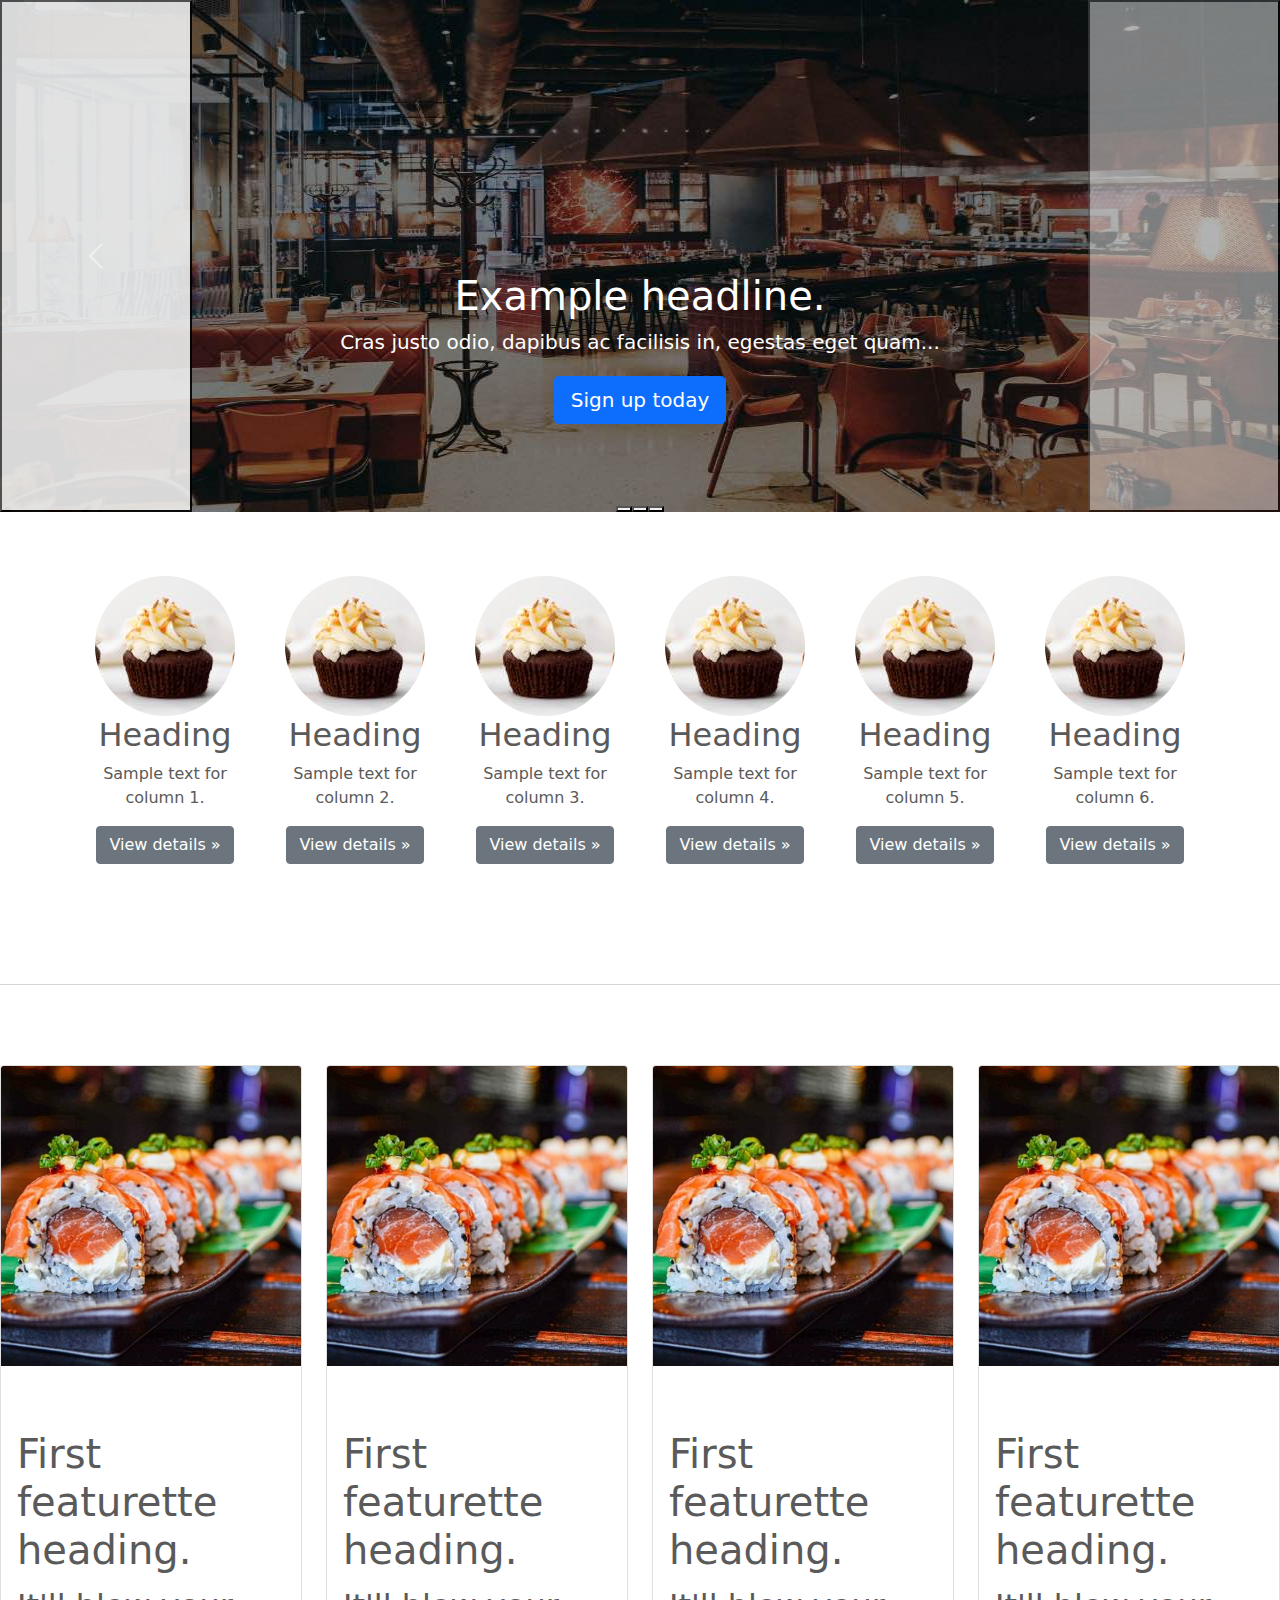
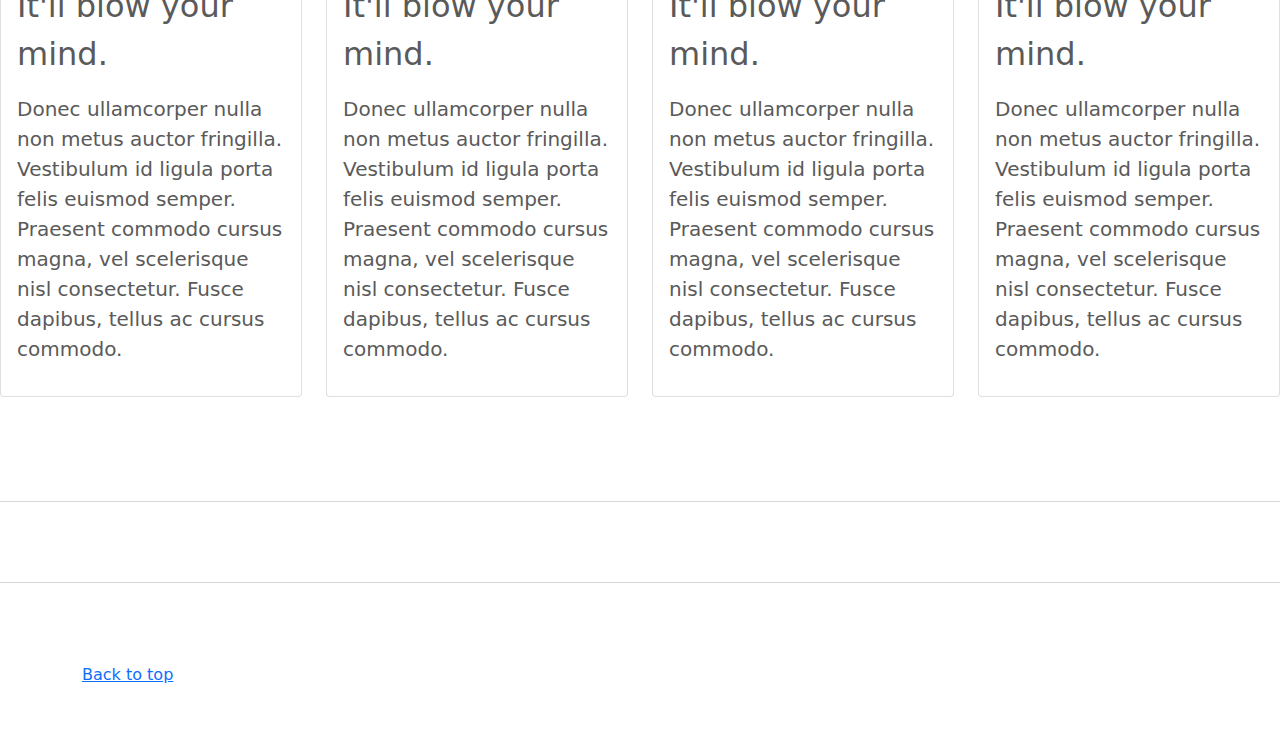
<file: kadai_006/index_for_student.html>
<!DOCTYPE html>
<html lang="en">
  <head>
    <meta charset="utf-8" />
    <meta name="viewport" content="width=device-width, initial-scale=1" />
    <meta name="description" content="" />
    <meta
      name="author"
      content="Mark Otto, Jacob Thornton, and Bootstrap contributors"
    />
    <meta name="generator" content="Hugo 0.79.0" />
    <title>Carousel Template · Bootstrap v5.0</title>

    <link href="dist/css/bootstrap.min.css" rel="stylesheet" />
    <link href="carousel.css" rel="stylesheet" />
    <script src="dist/js/bootstrap.bundle.min.js" defer></script>
  </head>
  <body>
    <main>
      <div
        id="myCarousel"
        class="carousel slide carousel-fade"
        data-bs-ride="carousel"
      >
        <div class="carousel-indicators">
          <button
            type="button"
            data-bs-target="#myCarousel"
            data-bs-slide-to="0"
            class="active"
            aria-current="true"
            aria-label="Slide 1"
          ></button>
          <button
            type="button"
            data-bs-target="#myCarousel"
            data-bs-slide-to="1"
            aria-label="Slide 2"
          ></button>
          <button
            type="button"
            data-bs-target="#myCarousel"
            data-bs-slide-to="2"
            aria-label="Slide 3"
          ></button>
        </div>

        <div class="carousel-inner">
          <div class="carousel-item active">
            <img src="img/top_1.jpg" alt="サンプル画像1" />
            <div class="container">
              <div class="carousel-caption">
                <h1>Example headline.</h1>
                <p>
                  Cras justo odio, dapibus ac facilisis in, egestas eget quam...
                </p>
                <p>
                  <a class="btn btn-lg btn-primary" href="#" role="button"
                    >Sign up today</a
                  >
                </p>
              </div>
            </div>
          </div>

          <div class="carousel-item">
            <img src="img/top_2.jpg" alt="サンプル画像2" />
            <div class="container">
              <div class="carousel-caption">
                <h1>Example headline 2.</h1>
                <p>
                  Maecenas sed diam eget risus varius blandit sit amet non
                  magna.
                </p>
                <p>
                  <a class="btn btn-lg btn-primary" href="#" role="button"
                    >Sign up today</a
                  >
                </p>
              </div>
            </div>
          </div>

          <div class="carousel-item">
            <img src="img/top_3.jpg" alt="サンプル画像3" />
            <div class="container">
              <div class="carousel-caption">
                <h1>One more headline.</h1>
                <p>Nullam id dolor id nibh ultricies vehicula ut id elit.</p>
                <p>
                  <a class="btn btn-lg btn-primary" href="#" role="button"
                    >Sign up today</a
                  >
                </p>
              </div>
            </div>
          </div>
        </div>

        <button
          class="carousel-control-prev"
          type="button"
          data-bs-target="#myCarousel"
          data-bs-slide="prev"
        >
          <span class="carousel-control-prev-icon" aria-hidden="true"></span>
          <span class="visually-hidden">Previous</span>
        </button>
        <button
          class="carousel-control-next"
          type="button"
          data-bs-target="#myCarousel"
          data-bs-slide="next"
        >
          <span class="carousel-control-next-icon" aria-hidden="true"></span>
          <span class="visually-hidden">Next</span>
        </button>
      </div>

      <div class="container mt-5">
        <div class="row">
          <div class="col-md-2 col-6 text-center mb-4">
            <img src="img/cake.jpg" class="rounded-circle" alt="ケーキ1" />
            <h2>Heading</h2>
            <p>Sample text for column 1.</p>
            <p>
              <a class="btn btn-secondary" href="#" role="button"
                >View details &raquo;</a
              >
            </p>
          </div>
          <div class="col-md-2 col-6 text-center mb-4">
            <img src="img/cake.jpg" class="rounded-circle" alt="ケーキ2" />
            <h2>Heading</h2>
            <p>Sample text for column 2.</p>
            <p>
              <a class="btn btn-secondary" href="#" role="button"
                >View details &raquo;</a
              >
            </p>
          </div>
          <div class="col-md-2 col-6 text-center mb-4">
            <img src="img/cake.jpg" class="rounded-circle" alt="ケーキ3" />
            <h2>Heading</h2>
            <p>Sample text for column 3.</p>
            <p>
              <a class="btn btn-secondary" href="#" role="button"
                >View details &raquo;</a
              >
            </p>
          </div>
          <div class="col-md-2 col-6 text-center mb-4">
            <img src="img/cake.jpg" class="rounded-circle" alt="ケーキ4" />
            <h2>Heading</h2>
            <p>Sample text for column 4.</p>
            <p>
              <a class="btn btn-secondary" href="#" role="button"
                >View details &raquo;</a
              >
            </p>
          </div>
          <div class="col-md-2 col-6 text-center mb-4">
            <img src="img/cake.jpg" class="rounded-circle" alt="ケーキ5" />
            <h2>Heading</h2>
            <p>Sample text for column 5.</p>
            <p>
              <a class="btn btn-secondary" href="#" role="button"
                >View details &raquo;</a
              >
            </p>
          </div>
          <div class="col-md-2 col-6 text-center mb-4">
            <img src="img/cake.jpg" class="rounded-circle" alt="ケーキ6" />
            <h2>Heading</h2>
            <p>Sample text for column 6.</p>
            <p>
              <a class="btn btn-secondary" href="#" role="button"
                >View details &raquo;</a
              >
            </p>
          </div>
        </div>
      </div>

        <hr class="featurette-divider" />
        <div class="row">
          <div class="col-md-3 col-sm-6 mb-4">
            <div class="card h-100">
              <img
                src="img/sushi.jpg"
                class="card-img-top"
                alt="サンプル画像3"
              />
              <div class="card-body">
                <h2 class="fs-1 mt-5">First featurette heading.</h2>
                <p class="fs-2">It'll blow your mind.</p>
                <p class="lead">
                  Donec ullamcorper nulla non metus auctor fringilla. Vestibulum
                  id ligula porta felis euismod semper. Praesent commodo cursus
                  magna, vel scelerisque nisl consectetur. Fusce dapibus, tellus
                  ac cursus commodo.
                </p>
              </div>
            </div>
          </div>

          <div class="col-md-3 col-sm-6 mb-4">
            <div class="card h-100">
              <img
                src="img/sushi.jpg"
                class="card-img-top"
                alt="サンプル画像3"
              />
              <div class="card-body">
                <h2 class="fs-1 mt-5">First featurette heading.</h2>
                <p class="fs-2">It'll blow your mind.</p>
                <p class="lead">
                  Donec ullamcorper nulla non metus auctor fringilla. Vestibulum
                  id ligula porta felis euismod semper. Praesent commodo cursus
                  magna, vel scelerisque nisl consectetur. Fusce dapibus, tellus
                  ac cursus commodo.
                </p>
              </div>
            </div>
          </div>

          <div class="col-md-3 col-sm-6 mb-4">
            <div class="card h-100">
              <img
                src="img/sushi.jpg"
                class="card-img-top"
                alt="サンプル画像3"
              />
              <div class="card-body">
                <h2 class="fs-1 mt-5">First featurette heading.</h2>
                <p class="fs-2">It'll blow your mind.</p>
                <p class="lead">
                  Donec ullamcorper nulla non metus auctor fringilla. Vestibulum
                  id ligula porta felis euismod semper. Praesent commodo cursus
                  magna, vel scelerisque nisl consectetur. Fusce dapibus, tellus
                  ac cursus commodo.
                </p>
              </div>
            </div>
          </div>

          <div class="col-md-3 col-sm-6 mb-4">
            <div class="card h-100">
              <img
                src="img/sushi.jpg"
                class="card-img-top"
                alt="サンプル画像3"
              />
              <div class="card-body">
                <h2 class="fs-1 mt-5">First featurette heading.</h2>
                <p class="fs-2">It'll blow your mind.</p>
                <p class="lead">
                  Donec ullamcorper nulla non metus auctor fringilla. Vestibulum
                  id ligula porta felis euismod semper. Praesent commodo cursus
                  magna, vel scelerisque nisl consectetur. Fusce dapibus, tellus
                  ac cursus commodo.
                </p>
              </div>
            </div>
          </div>
        </div>
        <hr class="featurette-divider" />

        <hr class="featurette-divider" />
        <footer class="container">
          <!-- <p class="float-end"><a href="#">Back to top</a></p> -->
          <p class=""><a href="#">Back to top</a></p>
        </footer>
      </div>
    </main>
  </body>
</html>
</file>
<file: kadai_015/stylesheet/style.css>
/* ----------------------------------------------- 共通 */
html,
body {
  overflow-x: hidden;
}

body {
  color: #000000;
  font-family: "Noto Sans JP", sans-serif;
  padding-bottom: 0;
}

p {
  line-height: 2em;
  font-weight: 100;
  font-style: normal;
  font-size: 14px;
}

.section_title {
  font-size: 36px;
  font-weight: 600;
}

.section_title::after {
  display: block;
  font-size: 14px;
  font-weight: 400;
  padding: 16px 0 16px;
  width: 100px;
  border-bottom: solid 1px #000000;
}

/* ----------------------------------------------- ナビゲーションバー */
.navbar_brand_logo {
  width: 32px;
  height: 32px;
  display: inline-block;
  margin-right: 15px;
}

.my_navbar_brand,
.my_nav_link {
  font-size: 16px;
  font-family: "Lora", serif;
  color: #000000 !important;
}

.navbar-toggler {
  padding: 0 !important;
  border: none;
}

#hamburger_btn_check:checked ~ .hamburger_btn .btn_close {
  display: block;
}

#hamburger_btn_check:checked ~ .hamburger_btn .btn_open {
  display: none;
}

.btn_close {
  display: none;
}

#hamburger_btn_check {
  display: none;
}

/* ----------------------------------------------- カルーセル */
.my_carousel_caption {
  font-size: 52px;
  padding-top: 1.25rem;
  padding-bottom: 1.25rem;
  color: #fff;
  text-align: center;
  font-family: "Lora", serif;
  line-height: 1.5em;
}

.my_carousel_caption::before {
  content: url(../img/logoSymbol_White.png);
  display: block;
}

@media screen and (max-width: 375px) {
  .my_carousel_caption {
    font-size: 27px;
  }
}

.carousel-item {
  height: 32rem;
}

.carousel-item > img {
  position: absolute;
  top: 0;
  left: 0;
  min-width: 100%;
  height: 32rem;
}

/* ----------------------------------------------- アバウト */
.about::after {
  content: "私たちについて";
}

.about_us_bg {
  background-color: #ffe6a5;
}

/* ----------------------------------------------- ギャラリー */
.gallery::after {
  content: "ギャラリー";
  margin: 0 auto 0;
}

/* ----------------------------------------------- メニュー */
.menu::after {
  content: "メニュー";
  margin: 0 auto 0;
}

.menu_title {
  font-size: 18px;
  font-weight: 600;
  font-style: normal;
}

.menu_price {
  font-size: 20px;
  font-weight: 400;
  font-family: "Lora", serif;
}

/* ----------------------------------------------- レビュー */
.review_wrapper {
  background-image: url(../img/background-reviews.jpg);
  background-repeat: no-repeat;
  background-size: cover;
}

.review::after {
  content: "お客様の声";
  margin: 0 auto 0;
  border-bottom: solid 1px #ffffff;
}

.h_420 {
  height: 420px;
  position: relative;
}

.reviewer_img {
  width: 48px;
  height: 48px;
  border-radius: 50%;
  margin-right: 16px;
}

.star_img {
  width: 25px;
  height: 25px;
}

.fix_bottom {
  position: absolute;
  width: 80px;
  height: 44px;
  left: 24px;
  bottom: 24px;
}

/* ----------------------------------------------- アクセス */
.access::after {
  content: "アクセス";
  margin: 0 auto 0;
}

/* ----------------------------------------------- フッター */
#footer {
  background-color: #fafafa;
}

.copy_right {
  font-size: 14px;
  position: absolute;
  bottom: 1rem;
  left: 12px;
  display: flex;
}

.copy_right > p {
  margin-right: 5rem;
  margin-bottom: 0;
}

.copy_right > img.sns_img {
  height: 24px;
  width: 24px;
  margin-right: 10px;
  margin-top: 0;
}

.restaurant_info p {
  font-weight: 400;
  line-height: 1.5;
  font-size: 16px;
}

.restaurant_info img {
  width: 20px;
  height: 20px;
  margin-right: 10px;
  line-height: 1.5;
  margin-top: auto;
}

.footer_brand_logo {
  width: 64px;
  height: 64px;
  display: inline-block;
  margin-right: 15px;
}

.footer_text {
  font-size: 24px;
  font-family: "Lora", serif;
}

/* スマートフォン画面幅（最大991pxまで）でスタイルを適用 */
@media screen and (max-width: 991px) {
  .footer_text,
  .copy_right {
    margin-top: 2rem;
    text-align: center;
    position: relative;
  }

  .copy_right > p,
  img {
    margin-right: 1rem;
    font-size: 14px;
    margin: 0;
    line-height: 35px;
  }
}

@media screen and (max-width: 375px) {
  .footer_text,
  .copy_right {
    margin-top: 2rem;
    text-align: center;
    position: relative;
  }

  .copy_right > p,
  img {
    margin-right: 1rem;
    font-size: 14px;
    margin: 0;
    line-height: 35px;
  }
}

.section_title.chef {
  font-family: "Noto Sans JP", sans-serif;
  font-size: 2.5rem;
  position: relative;
  margin-bottom: 1rem;
}

.section_title.chef::after {
  content: "シェフ";
  display: block;
  font-family: "Noto Sans JP", sans-serif;
  font-size: 1rem;
  color: #666;
  margin-top: 0.25rem;
  border-bottom: 2px solid #000;
  padding-bottom: 0.25rem;
}

.chef_name {
  font-size: 28px;
  font-weight: bold;
  margin-bottom: 1rem;
  font-family: "Noto Sans JP", sans-serif;
}
</file>
<file: kadai_003/carousel.css>
/* ----------------------------------------------- 全体の文字色修正と下部の余白の調整 */
body {
  /* padding-top: 3rem; */
  padding-bottom: 3rem;
  color: #5a5a5a;
}

/* ----------------------------------------------- カルーセルのカスタマイズ */
.carousel {
  margin-bottom: 4rem;
}

.carousel-caption {
  bottom: 3rem;
  z-index: 10;
}

.carousel-item {
  height: 32rem;
}

.carousel-item > img {
  position: absolute;
  top: 0;
  left: 0;
  min-width: 100%;
  height: 32rem;
}

/* ----------------------------------------------- マーケティングコンテンツ */
.marketing .col-lg-4 {
  margin-bottom: 1.5rem;
  text-align: center;
}

.marketing h2 {
  font-weight: 400;
}

/* rtl:begin:ignore */
.marketing .col-lg-4 p {
  margin-right: .75rem;
  margin-left: .75rem;
}

/* rtl:end:ignore */

/* ----------------------------------------------- フィーチャーレット */
.featurette-divider {
  margin: 5rem 0;
  /* Space out the Bootstrap <hr> more */
}

.featurette-heading {
  font-weight: 300;
  line-height: 1;
  /* rtl:remove */
  letter-spacing: -.05rem;
}

/* ----------------------------------------------- レスポンシブデザイン */
@media (min-width: 40em) {
  .carousel-caption p {
    margin-bottom: 1.25rem;
    font-size: 1.25rem;
    line-height: 1.4;
  }

  .featurette-heading {
    font-size: 50px;
  }
}

@media (min-width: 62em) {
  .featurette-heading {
    margin-top: 7rem;
  }
}
</file>
<file: kadai_004/carousel.css>
/* ----------------------------------------------- 全体の文字色修正と下部の余白の調整 */
body {
  /* padding-top: 3rem; */
  padding-bottom: 3rem;
  color: #5a5a5a;
}

/* ----------------------------------------------- カルーセルのカスタマイズ */
.carousel {
  margin-bottom: 4rem;
}

.carousel-caption {
  bottom: 3rem;
  z-index: 10;
}

.carousel-item {
  height: 32rem;
}

.carousel-item > img {
  position: absolute;
  top: 0;
  left: 0;
  min-width: 100%;
  height: 32rem;
}

/* ----------------------------------------------- マーケティングコンテンツ */
.marketing .col-lg-4 {
  margin-bottom: 1.5rem;
  text-align: center;
}

.marketing h2 {
  font-weight: 400;
}

/* rtl:begin:ignore */
.marketing .col-lg-4 p {
  margin-right: .75rem;
  margin-left: .75rem;
}

/* rtl:end:ignore */

/* ----------------------------------------------- フィーチャーレット */
.featurette-divider {
  margin: 5rem 0;
  /* Space out the Bootstrap <hr> more */
}

.featurette-heading {
  font-weight: 300;
  line-height: 1;
  /* rtl:remove */
  letter-spacing: -.05rem;
}

/* ----------------------------------------------- レスポンシブデザイン */
@media (min-width: 40em) {
  .carousel-caption p {
    margin-bottom: 1.25rem;
    font-size: 1.25rem;
    line-height: 1.4;
  }

  .featurette-heading {
    font-size: 50px;
  }
}

@media (min-width: 62em) {
  .featurette-heading {
    margin-top: 7rem;
  }
}
</file>
<file: kadai_005/carousel.css>
/* ----------------------------------------------- 全体の文字色修正と下部の余白の調整 */
body {
  /* padding-top: 3rem; */
  padding-bottom: 3rem;
  color: #5a5a5a;
}

/* ----------------------------------------------- カルーセルのカスタマイズ */
.carousel {
  margin-bottom: 4rem;
}

.carousel-caption {
  bottom: 3rem;
  z-index: 10;
}

.carousel-item {
  height: 32rem;
}

.carousel-item > img {
  position: absolute;
  top: 0;
  left: 0;
  min-width: 100%;
  height: 32rem;
}

/* ----------------------------------------------- マーケティングコンテンツ */
.marketing .col-lg-4 {
  margin-bottom: 1.5rem;
  text-align: center;
}

.marketing h2 {
  font-weight: 400;
}

/* rtl:begin:ignore */
.marketing .col-lg-4 p {
  margin-right: .75rem;
  margin-left: .75rem;
}

/* rtl:end:ignore */

/* ----------------------------------------------- フィーチャーレット */
.featurette-divider {
  margin: 5rem 0;
  /* Space out the Bootstrap <hr> more */
}

.featurette-heading {
  font-weight: 300;
  line-height: 1;
  /* rtl:remove */
  letter-spacing: -.05rem;
}

/* ----------------------------------------------- レスポンシブデザイン */
@media (min-width: 40em) {
  .carousel-caption p {
    margin-bottom: 1.25rem;
    font-size: 1.25rem;
    line-height: 1.4;
  }

  .featurette-heading {
    font-size: 50px;
  }
}

@media (min-width: 62em) {
  .featurette-heading {
    margin-top: 7rem;
  }
}
</file>
<file: kadai_006/carousel.css>
/* ----------------------------------------------- 全体の文字色修正と下部の余白の調整 */
body {
  /* padding-top: 3rem; */
  padding-bottom: 3rem;
  color: #5a5a5a;
}

/* ----------------------------------------------- カルーセルのカスタマイズ */
.carousel {
  margin-bottom: 4rem;
}

.carousel-caption {
  bottom: 3rem;
  z-index: 10;
}

.carousel-item {
  height: 32rem;
}

.carousel-item > img {
  position: absolute;
  top: 0;
  left: 0;
  min-width: 100%;
  height: 32rem;
}

/* ----------------------------------------------- マーケティングコンテンツ */
.marketing .col-lg-4 {
  margin-bottom: 1.5rem;
  text-align: center;
}

.marketing h2 {
  font-weight: 400;
}

/* rtl:begin:ignore */
.marketing .col-lg-4 p {
  margin-right: .75rem;
  margin-left: .75rem;
}

/* rtl:end:ignore */

/* ----------------------------------------------- フィーチャーレット */
.featurette-divider {
  margin: 5rem 0;
  /* Space out the Bootstrap <hr> more */
}

.featurette-heading {
  font-weight: 300;
  line-height: 1;
  /* rtl:remove */
  letter-spacing: -.05rem;
}

/* ----------------------------------------------- レスポンシブデザイン */
@media (min-width: 40em) {
  .carousel-caption p {
    margin-bottom: 1.25rem;
    font-size: 1.25rem;
    line-height: 1.4;
  }

  .featurette-heading {
    font-size: 50px;
  }
}

@media (min-width: 62em) {
  .featurette-heading {
    margin-top: 7rem;
  }
}
</file>
